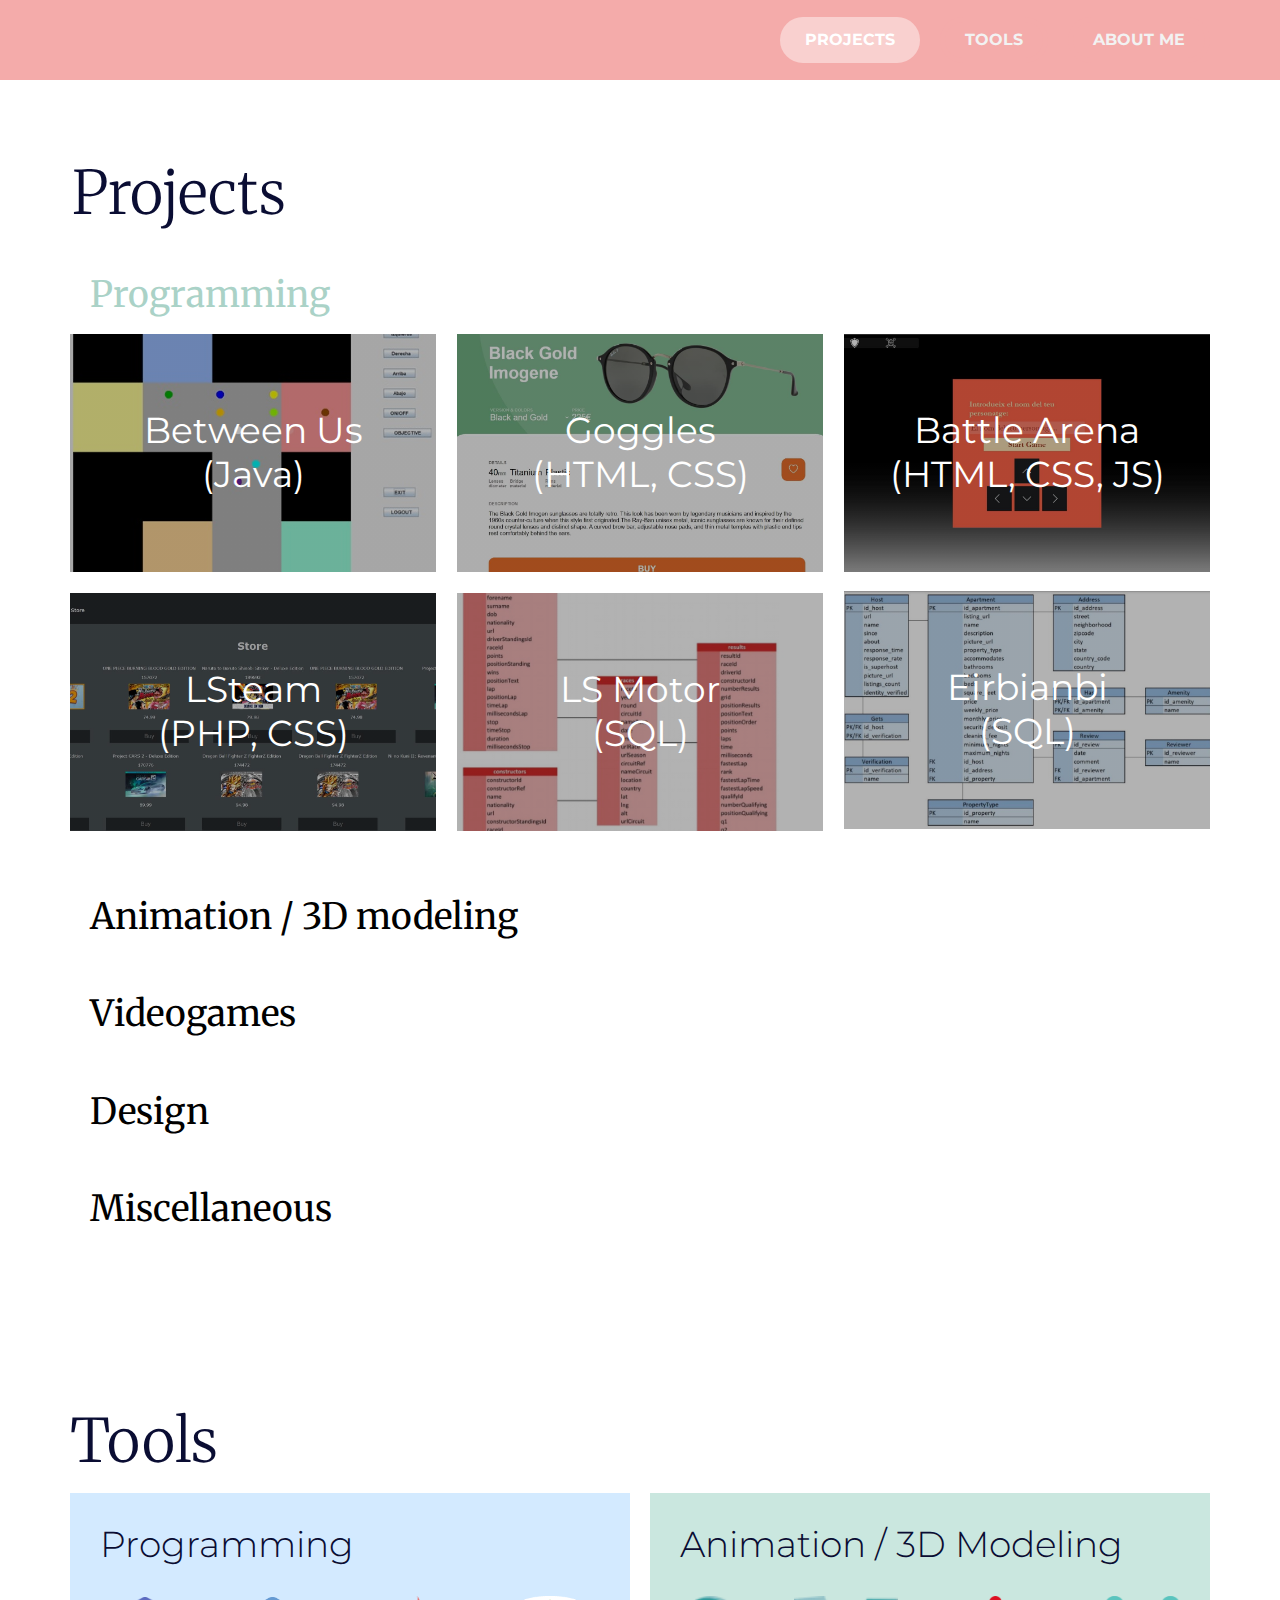
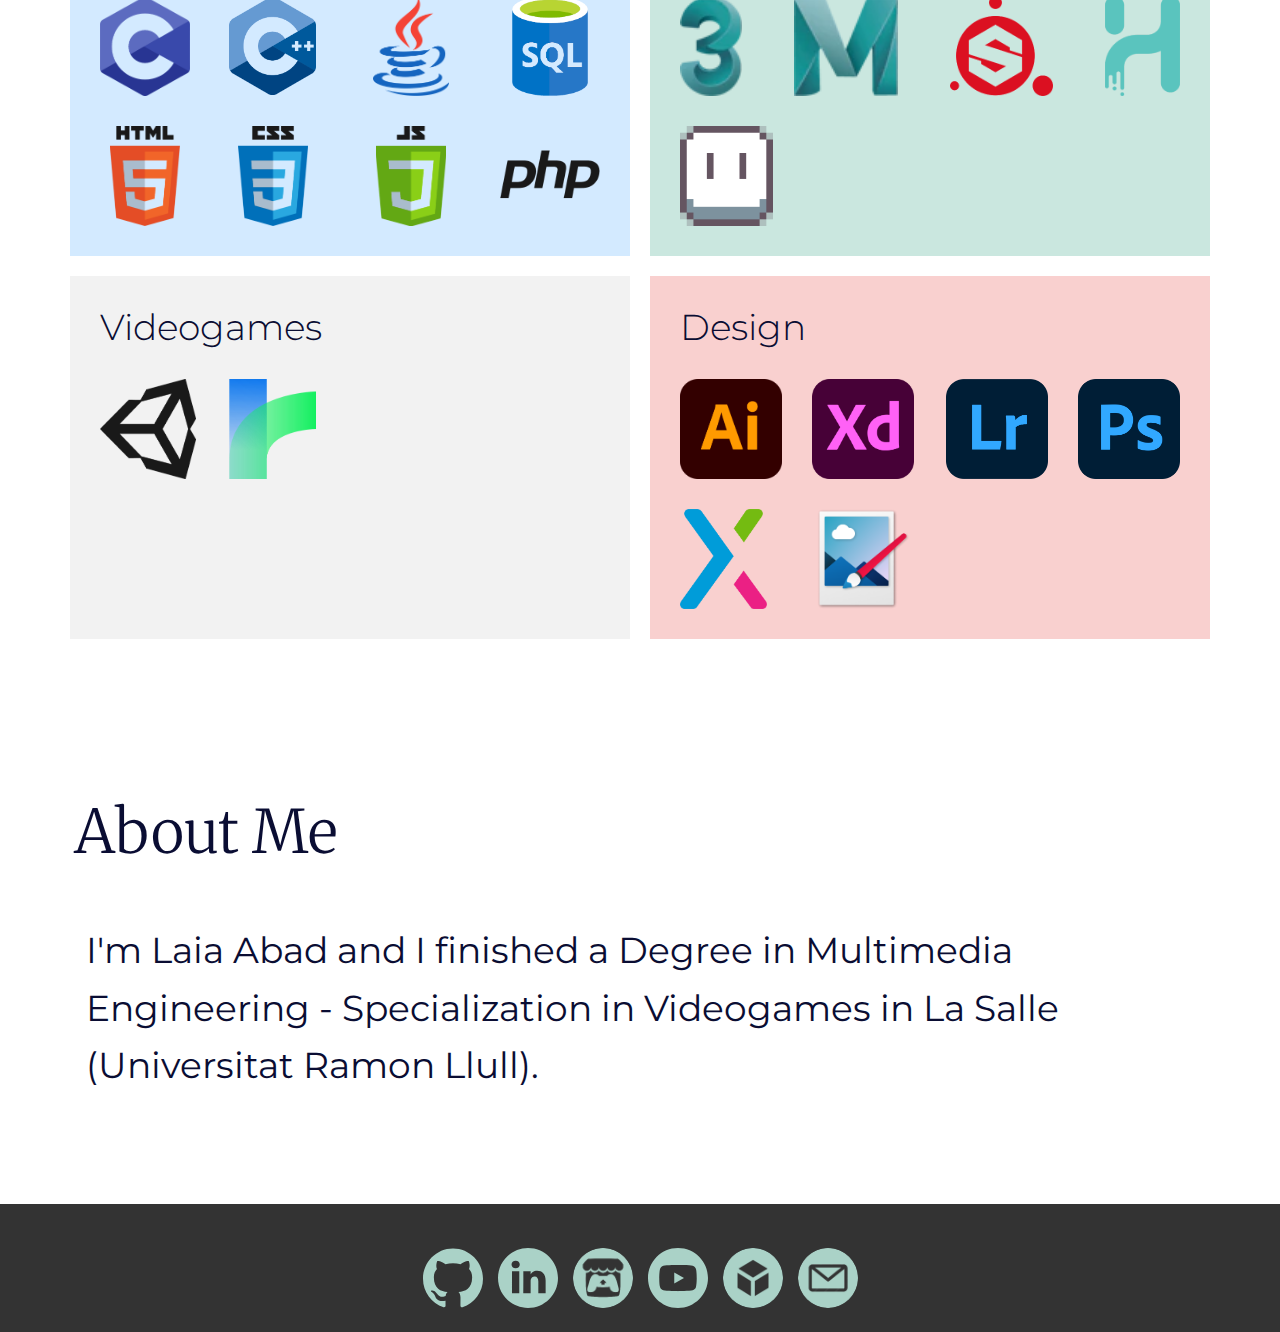
<file: index.html>
<!DOCTYPE html>
<html style="font-size: 16px;">
  <head>
    <meta name="viewport" content="width=device-width, initial-scale=1.0">
    <meta charset="utf-8">
    <meta name="keywords" content="Laia Abad, Audacity Redesign​​, About Me">
    <meta name="description" content="">
    <meta name="page_type" content="np-template-header-footer-from-plugin">
    <title>Portfolio</title>

    <link rel="stylesheet" href="nicepage.css" media="screen">
<link rel="stylesheet" href="Portfolio.css" media="screen">
    <script class="u-script" type="text/javascript" src="jquery-1.9.1.min.js" defer=""></script>
    <script class="u-script" type="text/javascript" src="nicepage.js" defer=""></script>
    <meta name="generator" content="Nicepage 3.17.8, nicepage.com">
    <link id="u-theme-google-font" rel="stylesheet" href="https://fonts.googleapis.com/css?family=Oswald:200,300,400,500,600,700|Open+Sans:300,300i,400,400i,600,600i,700,700i,800,800i">
    <link id="u-page-google-font" rel="stylesheet" href="https://fonts.googleapis.com/css?family=Merriweather:300,300i,400,400i,700,700i,900,900i|Montserrat:100,100i,200,200i,300,300i,400,400i,500,500i,600,600i,700,700i,800,800i,900,900i">
    
    <link rel="icon" type="image/x-icon" href="images/favicon.ico">
    
    <script type="application/ld+json">{
		"@context": "http://schema.org",
		"@type": "Organization",
		"name": "",
		"sameAs": []
}</script>
    <meta property="og:title" content="Portfolio">
    <meta property="og:type" content="website">
    <meta name="theme-color" content="#ee7879">
  </head>
  <body data-home-page="https://website462947.nicepage.io/Portfolio.html?version=63d432fa-fea0-4f85-8695-42a1fcc80a48" data-home-page-title="Portfolio" class="u-body u-overlap"><header class="u-clearfix u-header u-palette-2-base u-sticky u-header" id="sec-bcce"><div class="u-clearfix u-sheet u-valign-middle u-sheet-1">
        <nav class="u-menu u-menu-one-level u-offcanvas u-menu-1">
          <div class="menu-collapse u-custom-font u-font-montserrat" style="font-size: 1rem; letter-spacing: 0px; font-weight: 700; text-transform: uppercase;" wfd-invisible="true">
            <a class="u-button-style u-custom-active-border-color u-custom-active-color u-custom-border u-custom-border-color u-custom-border-radius u-custom-borders u-custom-hover-border-color u-custom-hover-color u-custom-left-right-menu-spacing u-custom-padding-bottom u-custom-text-active-color u-custom-text-color u-custom-text-hover-color u-custom-text-shadow u-custom-top-bottom-menu-spacing u-nav-link u-text-active-palette-1-base u-text-hover-palette-2-base" href="#">
              <svg><use xlink:href="#menu-hamburger"></use></svg>
              <svg version="1.1" xmlns="http://www.w3.org/2000/svg" xmlns:xlink="http://www.w3.org/1999/xlink"><defs><symbol id="menu-hamburger" viewBox="0 0 16 16" style="width: 16px; height: 16px;"><rect y="1" width="16" height="2"></rect><rect y="7" width="16" height="2"></rect><rect y="13" width="16" height="2"></rect>
</symbol>
</defs></svg>
            </a>
          </div>
          <div class="u-custom-menu u-nav-container">
            <ul class="u-custom-font u-font-montserrat u-nav u-spacing-20 u-unstyled u-nav-1"><li class="u-nav-item"><a class="u-active-palette-2-light-2 u-border-5 u-border-active-palette-2-light-2 u-border-hover-palette-2-light-2 u-border-palette-2-base u-button-style u-hover-palette-2-light-2 u-nav-link u-radius-34 u-text-active-white u-text-grey-5 u-text-hover-white" href="/Portfolio.html#projects" data-page-id="462948" style="padding: 10px 20px;">Projects</a>
</li><li class="u-nav-item"><a class="u-active-palette-2-light-2 u-border-5 u-border-active-palette-2-light-2 u-border-hover-palette-2-light-2 u-border-palette-2-base u-button-style u-hover-palette-2-light-2 u-nav-link u-radius-34 u-text-active-white u-text-grey-5 u-text-hover-white" href="/Portfolio.html#skills" data-page-id="462948" style="padding: 10px 20px;">Tools</a>
</li><li class="u-nav-item"><a class="u-active-palette-2-light-2 u-border-5 u-border-active-palette-2-light-2 u-border-hover-palette-2-light-2 u-border-palette-2-base u-button-style u-hover-palette-2-light-2 u-nav-link u-radius-34 u-text-active-white u-text-grey-5 u-text-hover-white" href="/Portfolio.html#about-me" data-page-id="462948" style="padding: 10px 20px;">About Me</a>

</li></ul>
          </div>
          <div class="u-custom-menu u-nav-container-collapse" wfd-invisible="true">
            <div class="u-black u-container-style u-inner-container-layout u-opacity u-opacity-95 u-sidenav">
              <div class="u-sidenav-overflow">
                <div class="u-menu-close"></div>
                <ul class="u-align-center u-nav u-popupmenu-items u-unstyled u-nav-2"><li class="u-nav-item"><a class="u-button-style u-nav-link" href="/Portfolio.html#projects" data-page-id="462948" style="padding: 10px 20px;">Projects</a>
</li><li class="u-nav-item"><a class="u-button-style u-nav-link" href="/Portfolio.html#skills" data-page-id="462948" style="padding: 10px 20px;">Tools</a>
</li><li class="u-nav-item"><a class="u-button-style u-nav-link" href="/Portfolio.html#about-me" data-page-id="462948" style="padding: 10px 20px;">About Me</a>

</li></ul>
              </div>
            </div>
            <div class="u-black u-menu-overlay u-opacity u-opacity-70" wfd-invisible="true"></div>
          </div>
        </nav>
      </div></header> 
    <section class="u-align-center u-clearfix u-section-1" id="projects">
      <div class="u-clearfix u-sheet u-sheet-1">
        <h1 class="u-align-left u-custom-font u-font-merriweather u-text u-text-1">Projects</h1>
        <div class="u-accordion u-expanded-width u-spacing-20 u-accordion-1">
          <div class="u-accordion-item">
            <a class="active u-accordion-link u-button-style u-custom-font u-font-merriweather u-text-active-custom-color-1 u-text-black u-text-hover-grey-70 u-accordion-link-1" id="link-3750" aria-controls="3750" aria-selected="true">
              <span class="u-accordion-link-text">Programming</span>
            </a>
            <div class="u-accordion-active u-accordion-pane u-container-style u-accordion-pane-1" id="3750" aria-labelledby="link-3750" wfd-invisible="true">
              <div class="u-container-layout u-container-layout-1">
                <div class="u-align-left u-container-style u-effect-hover-zoom u-group u-shading u-shape-rectangle u-group-1" data-image-width="478" data-image-height="374" data-href="https://github.com/laia-abad/Between_Us" data-target="_blank">
                  <div class="u-background-effect u-expanded">
                    <div class="u-background-effect-image u-expanded u-image u-shading u-image-1" data-image-width="478" data-image-height="374"></div>
                  </div>
                  <div class="u-container-layout u-valign-middle u-container-layout-2">
                    <h2 class="u-align-center u-custom-font u-font-montserrat u-text u-text-default u-text-white u-text-2">Between Us<br>(Java)
                    </h2>
                  </div>
                </div>
                <div class="u-container-style u-effect-hover-zoom u-group u-shading u-shape-rectangle u-group-2" data-image-width="1920" data-image-height="902">
                  <div class="u-background-effect u-expanded">
                    <div class="u-background-effect-image u-expanded u-image u-shading u-image-2" data-image-width="1920" data-image-height="902"></div>
                  </div>
                  <div class="u-container-layout u-valign-middle u-container-layout-3">
                    <h2 class="u-align-center u-custom-font u-font-montserrat u-text u-text-default u-text-white u-text-3">Battle Arena<br>(HTML, CSS, JS)
                    </h2>
                  </div>
                </div>
                <div class="u-container-style u-effect-hover-zoom u-group u-shading u-shape-rectangle u-group-3" data-image-width="1358" data-image-height="841" data-href="https://github.com/laia-abad/Goggles" data-target="_blank">
                  <div class="u-background-effect u-expanded">
                    <div class="u-background-effect-image u-expanded u-image u-shading u-image-3" data-image-width="1358" data-image-height="841"></div>
                  </div>
                  <div class="u-container-layout u-valign-middle u-container-layout-4">
                    <h2 class="u-align-center u-custom-font u-font-montserrat u-text u-text-default u-text-white u-text-4">Goggles<br>(HTML, CSS)
                    </h2>
                  </div>
                </div>
                <div class="u-container-style u-effect-hover-zoom u-group u-shading u-shape-rectangle u-group-4" data-image-width="1901" data-image-height="846" data-href="https://github.com/laia-abad/LSteam">
                  <div class="u-background-effect u-expanded">
                    <div class="u-background-effect-image u-expanded u-image u-shading u-image-4" data-image-width="1901" data-image-height="846"></div>
                  </div>
                  <div class="u-container-layout u-valign-middle u-container-layout-5">
                    <h2 class="u-align-center u-custom-font u-font-montserrat u-text u-text-default u-text-white u-text-5">LSteam<br>(PHP, CSS)
                    </h2>
                  </div>
                </div>
                <div class="u-container-style u-effect-hover-zoom u-group u-shading u-shape-rectangle u-group-5" data-image-width="1044" data-image-height="594" data-href="https://github.com/laia-abad/LS_Motor">
                  <div class="u-background-effect u-expanded">
                    <div class="u-background-effect-image u-expanded u-image u-shading u-image-5" data-image-width="1044" data-image-height="594"></div>
                  </div>
                  <div class="u-container-layout u-valign-middle u-container-layout-6">
                    <h2 class="u-align-center u-custom-font u-font-montserrat u-text u-text-body-alt-color u-text-default u-text-6">LS Motor<br>(SQL)
                    </h2>
                  </div>
                </div>
                <div class="u-container-style u-effect-hover-zoom u-group u-shading u-shape-rectangle u-group-6" data-image-width="1179" data-image-height="738" data-href="https://github.com/laia-abad/Eirbianbi">
                  <div class="u-background-effect u-expanded">
                    <div class="u-background-effect-image u-expanded u-image u-shading u-image-6" data-image-width="1179" data-image-height="738"></div>
                  </div>
                  <div class="u-container-layout u-valign-middle u-container-layout-7">
                    <h2 class="u-align-center u-custom-font u-font-montserrat u-text u-text-default u-text-white u-text-7">Eirbianbi<br>(SQL)
                    </h2>
                  </div>
                </div>
              </div>
            </div>
          </div>
          <div class="u-accordion-item">
            <a class="u-accordion-link u-button-style u-custom-font u-font-merriweather u-text-active-custom-color-1 u-text-black u-text-hover-grey-70 u-accordion-link-2" id="link-2a65" aria-controls="2a65" aria-selected="false">
              <span class="u-accordion-link-text">Animation / 3D modeling</span>
            </a>
            <div class="u-accordion-pane u-container-style u-accordion-pane-2" id="2a65" aria-labelledby="link-2a65" wfd-invisible="true">
              <div class="u-container-layout u-valign-bottom u-container-layout-8">
                <div class="u-container-style u-effect-hover-zoom u-group u-shading u-shape-rectangle u-group-7" data-image-width="1605" data-image-height="901" data-href="https://sketchfab.com/3d-models/cubone-dab7ff5a247543bba0aa03fece6301d4" data-target="_blank">
                  <div class="u-background-effect u-expanded">
                    <div class="u-background-effect-image u-expanded u-image u-shading u-image-7" data-image-width="1605" data-image-height="901"></div>
                  </div>
                  <div class="u-container-layout u-valign-middle u-container-layout-9">
                    <h2 class="u-align-center u-custom-font u-font-montserrat u-text u-text-default u-text-white u-text-8">Cubone</h2>
                  </div>
                </div>
                <div class="u-align-left u-container-style u-group u-palette-1-base u-group-8">
                  <div class="u-container-layout u-container-layout-10"></div>
                </div>
                <div class="u-container-style u-effect-hover-zoom u-group u-shading u-shape-rectangle u-group-9" data-image-width="1639" data-image-height="918" data-href="https://sketchfab.com/3d-models/coraline-7a6ea69bfc2e4c869be4a5493fcaae50" data-target="_blank">
                  <div class="u-background-effect u-expanded">
                    <div class="u-background-effect-image u-expanded u-image u-shading u-image-8" data-image-width="1639" data-image-height="918"></div>
                  </div>
                  <div class="u-container-layout u-valign-middle u-container-layout-11">
                    <h2 class="u-align-center u-custom-font u-font-montserrat u-text u-text-default u-text-white u-text-9">Coraline<br>
                    </h2>
                  </div>
                </div>
                <div class="u-align-left u-container-style u-effect-hover-zoom u-group u-shape-rectangle u-group-10" data-image-width="1920" data-image-height="1022">
                  <div class="u-container-layout u-container-layout-12">
                    <div class="u-container-style u-effect-hover-zoom u-expanded-width u-group u-shading u-shape-rectangle u-group-11" data-image-width="1776" data-image-height="956" data-href="https://sketchfab.com/3d-models/crossbow-481ef7f4e2d2445994d793a390936eef" data-target="_blank">
                      <div class="u-background-effect u-expanded">
                        <div class="u-background-effect-image u-expanded u-image u-shading u-image-9" data-image-width="1776" data-image-height="956"></div>
                      </div>
                      <div class="u-container-layout u-valign-middle u-container-layout-13">
                        <h2 class="u-align-center u-custom-font u-font-montserrat u-text u-text-default u-text-white u-text-10">Crossbow</h2>
                      </div>
                    </div>
                  </div>
                </div>
                <div class="u-container-style u-dialog-link u-effect-hover-zoom u-group u-shading u-shape-rectangle u-group-12" data-image-width="1334" data-image-height="751" data-href="#sec-8027">
                  <div class="u-background-effect u-expanded">
                    <div class="u-background-effect-image u-expanded u-image u-shading u-image-10" data-image-width="1334" data-image-height="751"></div>
                  </div>
                  <div class="u-container-layout u-valign-middle u-container-layout-14">
                    <h2 class="u-align-center u-custom-font u-font-montserrat u-text u-text-default u-text-white u-text-11">Lego</h2>
                  </div>
                </div>
                <div class="u-container-style u-effect-hover-zoom u-group u-shading u-shape-rectangle u-group-13" data-image-width="1229" data-image-height="806" data-href="https://youtu.be/kuWyn_SReP8" data-target="_blank">
                  <div class="u-background-effect u-expanded">
                    <div class="u-background-effect-image u-expanded u-image u-shading u-image-11" data-image-width="1229" data-image-height="806"></div>
                  </div>
                  <div class="u-container-layout u-valign-middle u-container-layout-15">
                    <h2 class="u-align-center u-custom-font u-font-montserrat u-text u-text-white u-text-12">Animation reel</h2>
                  </div>
                </div>
                <div class="u-container-style u-effect-hover-zoom u-group u-shading u-shape-rectangle u-group-14" data-image-width="1916" data-image-height="1080" data-href="https://github.com/laia-abad/Park_Scene" data-target="_blank">
                  <div class="u-background-effect u-expanded">
                    <div class="u-background-effect-image u-expanded u-image u-shading u-image-12" data-image-width="1916" data-image-height="1080"></div>
                  </div>
                  <div class="u-container-layout u-valign-middle u-container-layout-16">
                    <h2 class="u-align-center u-custom-font u-font-montserrat u-text u-text-default u-text-13">Park scene</h2>
                  </div>
                </div>
              </div>
            </div>
          </div>
          <div class="u-accordion-item">
            <a class="u-accordion-link u-button-style u-custom-font u-font-merriweather u-text-active-custom-color-1 u-text-black u-text-hover-grey-70 u-accordion-link-3" id="link-fa42" aria-controls="fa42" aria-selected="false">
              <span class="u-accordion-link-text">Videogames</span>
            </a>
            <div class="u-accordion-pane u-container-style u-accordion-pane-3" id="fa42" aria-labelledby="link-fa42" wfd-invisible="true">
              <div class="u-container-layout u-container-layout-17">
                <div class="u-container-style u-effect-hover-zoom u-group u-shading u-shape-rectangle u-group-15" data-image-width="1916" data-image-height="1080" data-href="https://hipopotomonstroses.itch.io/the-lunatic-in-disguise" data-target="_blank">
                  <div class="u-background-effect u-expanded">
                    <div class="u-background-effect-image u-expanded u-image u-shading u-image-13" data-image-width="1916" data-image-height="1080"></div>
                  </div>
                  <div class="u-container-layout u-valign-middle u-container-layout-18">
                    <h2 class="u-align-center u-custom-font u-font-montserrat u-text u-text-default u-text-14">The Lunatic in Disguise</h2>
                  </div>
                </div>
                <div class="u-container-style u-effect-hover-zoom u-group u-shading u-shape-rectangle u-group-16" data-image-width="807" data-image-height="436" data-href="https://philome.la/Soy_Laia/the-stanley-parable-la-historia-interactiva/play/index.html" data-target="_blank">
                  <div class="u-background-effect u-expanded">
                    <div class="u-background-effect-image u-expanded u-image u-shading u-image-14" data-image-width="807" data-image-height="436"></div>
                  </div>
                  <div class="u-container-layout u-valign-middle u-container-layout-19">
                    <h2 class="u-align-center u-custom-font u-font-montserrat u-text u-text-15">The Stanley Parable&nbsp;<br>(Twine)<br>
                    </h2>
                  </div>
                </div>
                <div class="u-container-style u-effect-hover-zoom u-group u-shading u-shape-rectangle u-group-17" data-image-width="856" data-image-height="536" data-href="https://github.com/laia-abad/Hungry_Birds" data-target="_blank">
                  <div class="u-background-effect u-expanded">
                    <div class="u-background-effect-image u-expanded u-image u-shading u-image-15" data-image-width="856" data-image-height="536"></div>
                  </div>
                  <div class="u-container-layout u-valign-middle u-container-layout-20">
                    <h2 class="u-align-center u-custom-font u-font-montserrat u-text u-text-default u-text-16">Hungry Bird</h2>
                  </div>
                </div>
              </div>
            </div>
          </div>
          <div class="u-accordion-item">
            <a class="u-accordion-link u-button-style u-custom-font u-font-merriweather u-text-active-custom-color-1 u-text-black u-text-hover-grey-70 u-accordion-link-4" id="link-8502" aria-controls="8502" aria-selected="false">
              <span class="u-accordion-link-text">Design</span>
            </a>
            <div class="u-accordion-pane u-container-style u-accordion-pane-4" id="8502" aria-labelledby="link-8502" wfd-invisible="true">
              <div class="u-container-layout u-valign-top u-container-layout-21">
                <div class="u-container-style u-dialog-link u-effect-hover-zoom u-group u-shading u-shape-rectangle u-group-18" data-image-width="1920" data-image-height="1022" data-href="#sec-2b8a">
                  <div class="u-background-effect u-expanded">
                    <div class="u-background-effect-image u-expanded u-image u-shading u-image-16" data-image-width="1920" data-image-height="1022"></div>
                  </div>
                  <div class="u-container-layout u-valign-middle u-container-layout-22">
                    <h2 class="u-align-center u-custom-font u-font-montserrat u-text u-text-17">Audacity Redesign</h2>
                  </div>
                </div>
                
                <div class="u-container-style u-effect-hover-zoom u-group u-image u-shading u-shape-rectangle u-image-17" data-image-width="1167" data-image-height="695" data-href="https://github.com/laia-abad/Anonyman" data-target="_blank">
                  <div class="u-background-effect u-expanded">
                    <div class="u-background-effect-image u-expanded u-image u-shading u-image-18" data-image-width="1157" data-image-height="690"></div>
                  </div>
                  <div class="u-container-layout u-valign-middle u-container-layout-23">
                    <h2 class="u-align-center u-custom-font u-font-montserrat u-text u-text-default u-text-18">Anonyman</h2>
                  </div>
                </div>
              </div>
            </div>
          </div>
          <div class="u-accordion-item">
            <a class="u-accordion-link u-button-style u-custom-font u-font-merriweather u-text-active-custom-color-1 u-text-black u-text-hover-grey-70 u-accordion-link-5" id="link-389e" aria-controls="389e" aria-selected="false">
              <span class="u-accordion-link-text">Miscellaneous</span>
            </a>
            <div class="u-accordion-pane u-container-style u-accordion-pane-5" id="389e" aria-labelledby="link-389e" wfd-invisible="true">
              <div class="u-container-layout u-container-layout-24">
                <div class="u-container-style u-effect-hover-zoom u-group u-shading u-shape-rectangle u-group-20" data-image-width="999" data-image-height="478" data-href="https://www.youtube.com/watch?v=VQN7MSAxGFM" data-target="_blank">
                  <div class="u-background-effect u-expanded">
                    <div class="u-background-effect-image u-expanded u-image u-shading u-image-19" data-image-width="1881" data-image-height="883" data-href="https://nicepage.com"></div>
                  </div>
                  <div class="u-container-layout u-valign-middle u-container-layout-25">
                    <h2 class="u-align-center u-custom-font u-font-montserrat u-text u-text-default u-text-19">Aula Natura<br>
                    </h2>
                  </div>
                </div>
                <div class="u-container-style u-effect-hover-zoom u-group u-shading u-shape-rectangle u-group-21" data-image-width="1900" data-image-height="903" data-href="https://www.youtube.com/watch?v=RwNZ6WaMkdU" data-target="_blank">
                  <div class="u-background-effect u-expanded">
                    <div class="u-background-effect-image u-expanded u-image u-shading u-image-20" data-image-width="1900" data-image-height="903"></div>
                  </div>
                  <div class="u-container-layout u-valign-middle u-container-layout-26">
                    <h2 class="u-align-center u-custom-font u-font-montserrat u-text u-text-20">Bomba</h2>
                  </div>
                </div>
                <div class="u-container-style u-effect-hover-zoom u-group u-shading u-shape-rectangle u-group-22" data-image-width="997" data-image-height="517" data-href="https://drive.google.com/file/d/1J3i6MjY5bZHZ5kXiEjKFVY61l-Uo8f5G/view?usp=sharing" data-target="_blank">
                  <div class="u-background-effect u-expanded">
                    <div class="u-background-effect-image u-expanded u-image u-shading u-image-21" data-image-width="997" data-image-height="517"></div>
                  </div>
                  <div class="u-container-layout u-valign-middle u-container-layout-27">
                    <h2 class="u-align-center u-custom-font u-font-montserrat u-text u-text-21">Sims<br>(Script)
                    </h2>
                  </div>
                </div>
                <div class="u-container-style u-effect-hover-zoom u-group u-shading u-shape-rectangle u-group-23" data-image-width="799" data-image-height="461" data-href="https://www.flickr.com/photos/148371028@N07/albums/72157691358009553/with/47816245081/" data-target="_blank">
                  <div class="u-background-effect u-expanded">
                    <div class="u-background-effect-image u-expanded u-image u-shading u-image-22" data-image-width="799" data-image-height="461"></div>
                  </div>
                  <div class="u-container-layout u-valign-middle u-container-layout-28">
                    <h2 class="u-align-center u-custom-font u-font-montserrat u-text u-text-22">Photographic Reportage</h2>
                  </div>
                </div>
              </div>
            </div>
          </div>
        </div>
      </div>
    </section>
    <section class="u-clearfix u-section-2" id="skills">
      <div class="u-clearfix u-sheet u-sheet-1">
        <h1 class="u-custom-font u-font-merriweather u-text u-text-1">Tools&nbsp;</h1>
        <div class="u-clearfix u-expanded-width u-gutter-20 u-layout-wrap u-layout-wrap-1">
          <div class="u-gutter-0 u-layout">
            <div class="u-layout-col">
              <div class="u-size-30">
                <div class="u-layout-row">
                  <div class="u-align-left u-container-style u-custom-color-2 u-layout-cell u-size-30 u-layout-cell-1">
                    <div class="u-container-layout u-container-layout-1">
                      <h2 class="u-custom-font u-font-montserrat u-text u-text-2">Programming</h2>
                      <img class="u-image u-image-contain u-image-default u-preserve-proportions u-image-1" src="images/cplus.png" alt="" data-image-width="1200" data-image-height="1349">
                      <img class="u-image u-image-contain u-image-default u-preserve-proportions u-image-2" src="images/java.png" alt="" data-image-width="320" data-image-height="426">
                      <img class="u-image u-image-contain u-image-default u-preserve-proportions u-image-3" src="images/c.png" alt="" data-image-width="406" data-image-height="448">
                      <img class="u-image u-image-contain u-image-default u-preserve-proportions u-image-4" src="images/sql.png" alt="" data-image-width="239" data-image-height="315">
                      <img class="u-image u-image-default u-preserve-proportions u-image-5" src="images/html.png" alt="" data-image-width="329" data-image-height="464">
                      <img class="u-image u-image-default u-preserve-proportions u-image-6" src="images/css.png" alt="" data-image-width="329" data-image-height="464">
                      <img class="u-image u-image-default u-preserve-proportions u-image-7" src="images/js.png" alt="" data-image-width="329" data-image-height="462">
                      <img class="u-image u-image-default u-preserve-proportions u-image-8" src="images/php.png" alt="" data-image-width="512" data-image-height="512">
                    </div>
                  </div>
                  <div class="u-align-left u-container-style u-layout-cell u-palette-3-base u-size-30 u-layout-cell-2">
                    <div class="u-container-layout u-container-layout-2">
                      <h2 class="u-custom-font u-font-montserrat u-text u-text-3">Animation / 3D Modeling</h2>
                      <img class="u-image u-image-default u-preserve-proportions u-image-9" src="images/a3ds_150.png" alt="" data-image-width="41" data-image-height="66">
                      <img class="u-image u-image-default u-preserve-proportions u-image-10" src="images/amaya_150.png" alt="" data-image-width="69" data-image-height="66">
                      <img class="u-image u-image-default u-preserve-proportions u-image-11" src="images/asus.png" alt="" data-image-width="238" data-image-height="230">
                      <img class="u-image u-image-default u-preserve-proportions u-image-12" src="images/atbm.png" alt="" data-image-width="363" data-image-height="481">
                      <img class="u-image u-image-default u-preserve-proportions u-image-13" src="images/aase_150.png" alt="" data-image-width="97" data-image-height="104">
                    </div>
                  </div>
                </div>
              </div>
              <div class="u-size-30">
                <div class="u-layout-row">
                  <div class="u-container-style u-grey-5 u-layout-cell u-size-30 u-layout-cell-3">
                    <div class="u-container-layout u-container-layout-3">
                      <h2 class="u-custom-font u-font-montserrat u-text u-text-4">Videogames</h2>
                      <img class="u-image u-image-default u-preserve-proportions u-image-14" src="images/8be77e86-71a8-74d9-814e-475b8e359693.unity.png" alt="" data-image-width="964" data-image-height="998">
                      <img class="u-image u-image-default u-preserve-proportions u-image-15" src="images/8c6080a8-fb88-e13c-11a8-9d9a7fa22da6.twine.png" alt="" data-image-width="1024" data-image-height="1024">
                    </div>
                  </div>
                  <div class="u-container-style u-layout-cell u-palette-2-light-2 u-size-30 u-layout-cell-4">
                    <div class="u-container-layout u-container-layout-4">
                      <h2 class="u-custom-font u-font-montserrat u-text u-text-5">Design</h2>
                      <img class="u-image u-image-default u-preserve-proportions u-image-16" src="images/ai.png" alt="" data-image-width="2101" data-image-height="2048">
                      <img class="u-image u-image-default u-preserve-proportions u-image-17" src="images/xd.png" alt="" data-image-width="1200" data-image-height="1170">
                      <img class="u-image u-image-default u-preserve-proportions u-image-18" src="images/photo.png" alt="" data-image-width="788" data-image-height="768">
                      <img class="u-image u-image-default u-preserve-proportions u-image-19" src="images/lr.png" alt="" data-image-width="788" data-image-height="770">
                      <img class="u-image u-image-default u-preserve-proportions u-image-20" src="images/pain.png" alt="" data-image-width="432" data-image-height="461">
                      <img class="u-image u-image-default u-preserve-proportions u-image-21" src="images/axu.png" alt="" data-image-width="510" data-image-height="585">
                    </div>
                  </div>
                </div>
              </div>
            </div>
          </div>
        </div>
      </div>
    </section>
    <section class="u-clearfix u-section-3" id="about-me">
      <div class="u-clearfix u-sheet u-sheet-1">
        <h1 class="u-align-left u-custom-font u-font-merriweather u-text u-text-1">About Me</h1>
        <div class="u-clearfix u-expanded-width u-gutter-20 u-layout-wrap u-layout-wrap-1">
          <div class="u-gutter-0 u-layout">
            <div class="u-layout-row">
              <div class="u-container-style u-layout-cell u-size-60 u-layout-cell-1">
                <div class="u-container-layout u-container-layout-1">
                  <p class="u-align-left u-custom-font u-font-montserrat u-text u-text-2">I'm Laia Abad and I finished a Degree in Multimedia Engineering - Specialization in Videogames in La Salle (Universitat Ramon Llull).</p>
                </div>
              </div>
            </div>
          </div>
        </div>
      </div>
    </section>
    <section class="u-align-center u-clearfix u-grey-80 u-section-4" id="socials">
      <div class="u-clearfix u-sheet u-sheet-1">
        <div class="u-clearfix u-expanded-width u-layout-wrap u-layout-wrap-1">
          <div class="u-layout">
            <div class="u-layout-row">
              <div class="u-container-style u-layout-cell u-left-cell u-size-60 u-layout-cell-1">
                <div class="u-container-layout u-container-layout-1">
                  <div class="u-align-center u-social-icons u-spacing-15 u-social-icons-1">
                    <a class="u-social-url" target="_blank" title="Github" href="https://github.com/laia-abad"><span class="u-icon u-icon-circle u-social-github u-social-icon u-text-custom-color-1 u-icon-1"><svg class="u-svg-link" preserveAspectRatio="xMidYMin slice" viewBox="0 0 512 512" style=""><use xlink:href="#svg-ce00"></use></svg><svg class="u-svg-content" viewBox="0 0 512 512" x="0px" y="0px" id="svg-ce00" style="enable-background:new 0 0 512 512;"><g><g><path d="M255.968,5.329C114.624,5.329,0,120.401,0,262.353c0,113.536,73.344,209.856,175.104,243.872    c12.8,2.368,17.472-5.568,17.472-12.384c0-6.112-0.224-22.272-0.352-43.712c-71.2,15.52-86.24-34.464-86.24-34.464    c-11.616-29.696-28.416-37.6-28.416-37.6c-23.264-15.936,1.728-15.616,1.728-15.616c25.696,1.824,39.2,26.496,39.2,26.496    c22.848,39.264,59.936,27.936,74.528,21.344c2.304-16.608,8.928-27.936,16.256-34.368    c-56.832-6.496-116.608-28.544-116.608-127.008c0-28.064,9.984-51.008,26.368-68.992c-2.656-6.496-11.424-32.64,2.496-68    c0,0,21.504-6.912,70.4,26.336c20.416-5.696,42.304-8.544,64.096-8.64c21.728,0.128,43.648,2.944,64.096,8.672    c48.864-33.248,70.336-26.336,70.336-26.336c13.952,35.392,5.184,61.504,2.56,68c16.416,17.984,26.304,40.928,26.304,68.992    c0,98.72-59.84,120.448-116.864,126.816c9.184,7.936,17.376,23.616,17.376,47.584c0,34.368-0.32,62.08-0.32,70.496    c0,6.88,4.608,14.88,17.6,12.352C438.72,472.145,512,375.857,512,262.353C512,120.401,397.376,5.329,255.968,5.329z"></path>
</g>
</g></svg></span>
                    </a>
                    <a class="u-social-url" target="_blank" href="https://www.linkedin.com/in/laia-abad-b57294149/" title="LinkedIn"><span class="u-icon u-icon-circle u-social-facebook u-social-icon u-text-custom-color-1 u-icon-2"><svg class="u-svg-link" preserveAspectRatio="xMidYMin slice" viewBox="0 0 512 512" style=""><use xlink:href="#svg-8405"></use></svg><svg class="u-svg-content" viewBox="0 0 512 512" id="svg-8405"><path d="m256 0c-141.363281 0-256 114.636719-256 256s114.636719 256 256 256 256-114.636719 256-256-114.636719-256-256-256zm-74.390625 387h-62.347656v-187.574219h62.347656zm-31.171875-213.1875h-.40625c-20.921875 0-34.453125-14.402344-34.453125-32.402344 0-18.40625 13.945313-32.410156 35.273437-32.410156 21.328126 0 34.453126 14.003906 34.859376 32.410156 0 18-13.53125 32.402344-35.273438 32.402344zm255.984375 213.1875h-62.339844v-100.347656c0-25.21875-9.027343-42.417969-31.585937-42.417969-17.222656 0-27.480469 11.601563-31.988282 22.800781-1.648437 4.007813-2.050781 9.609375-2.050781 15.214844v104.75h-62.34375s.816407-169.976562 0-187.574219h62.34375v26.558594c8.285157-12.78125 23.109375-30.960937 56.1875-30.960937 41.019531 0 71.777344 26.808593 71.777344 84.421874zm0 0"></path></svg>
                    
                    
                  </span>
                    </a>
                    <a class="u-social-url" target="_blank" href="https://hipopotomonstroses.itch.io/" title="itch.io"><span class="u-file-icon u-icon u-icon-circle u-social-icon u-social-twitter u-text-custom-color-1 u-icon-3"><img src="images/itch.png" alt=""></span>
                    </a>
                    <a class="u-social-url" target="_blank" title="YouTube" href="https://www.youtube.com/channel/UCRugDvcDDNTrKaWRYHnO6gA"><span class="u-icon u-icon-circle u-social-icon u-social-youtube u-text-custom-color-1 u-icon-4"><svg class="u-svg-link" preserveAspectRatio="xMidYMin slice" viewBox="0 0 512 512" style=""><use xlink:href="#svg-8d4e"></use></svg><svg class="u-svg-content" viewBox="0 0 512 512" id="svg-8d4e"><path d="m224.113281 303.960938 83.273438-47.960938-83.273438-47.960938zm0 0"></path><path d="m256 0c-141.363281 0-256 114.636719-256 256s114.636719 256 256 256 256-114.636719 256-256-114.636719-256-256-256zm159.960938 256.261719s0 51.917969-6.585938 76.953125c-3.691406 13.703125-14.496094 24.507812-28.199219 28.195312-25.035156 6.589844-125.175781 6.589844-125.175781 6.589844s-99.878906 0-125.175781-6.851562c-13.703125-3.6875-24.507813-14.496094-28.199219-28.199219-6.589844-24.769531-6.589844-76.949219-6.589844-76.949219s0-51.914062 6.589844-76.949219c3.6875-13.703125 14.757812-24.773437 28.199219-28.460937 25.035156-6.589844 125.175781-6.589844 125.175781-6.589844s100.140625 0 125.175781 6.851562c13.703125 3.6875 24.507813 14.496094 28.199219 28.199219 6.851562 25.035157 6.585938 77.210938 6.585938 77.210938zm0 0"></path></svg></span>
                    </a>
                    <a class="u-social-url" target="_blank" title="SketchFab" href="https://sketchfab.com/laia.abad"><span class="u-file-icon u-icon u-icon-circle u-social-icon u-social-sketchfab u-text-custom-color-1 u-icon-5"><img src="images/sketchy.png" alt=""></span>
                    </a>
                    <a class="u-social-url" target="_blank" title="Email" href="mailto:laia.abad99@gmail.com"><span class="u-file-icon u-icon u-icon-circle u-social-email u-social-icon u-text-custom-color-1 u-icon-6"><img src="images/Sinttulo.png" alt=""></span>
                    </a>
                  </div>
                </div>
              </div>
            </div>
          </div>
        </div>
      </div>
    </section>
    <style class="u-overlap-style" wfd-invisible="true">.u-overlap:not(.u-sticky-scroll) .u-header {
background-color: #f4abaa !important
}</style>

  <section class="u-align-center u-black u-clearfix u-container-style u-dialog-block u-opacity u-opacity-70 u-valign-middle u-section-7" id="sec-2b8a" data-dialog-show-on="click">
      <div class="u-align-center u-container-style u-dialog u-image u-shape-rectangle u-image-1" data-image-width="1920" data-image-height="1022">
        <div class="u-container-layout u-container-layout-1"></div><button class="u-dialog-close-button u-icon u-icon-circle u-radius-7 u-text-grey-40 u-icon-1"><svg class="u-svg-link" preserveAspectRatio="xMidYMin slice" viewBox="0 0 413.348 413.348" style=""><use xlink:href="#svg-5801"></use></svg><svg class="u-svg-content" viewBox="0 0 413.348 413.348" id="svg-5801"><path d="m413.348 24.354-24.354-24.354-182.32 182.32-182.32-182.32-24.354 24.354 182.32 182.32-182.32 182.32 24.354 24.354 182.32-182.32 182.32 182.32 24.354-24.354-182.32-182.32z"></path></svg></button>
      </div>
    </section><style>.u-section-7 {
  min-height: 826px;
}

.u-section-7 .u-image-1 {
  width: 1001px;
  min-height: 533px;
  background-image: url("images/audacityp.png");
  background-position: 50% 50%;
  margin: 60px auto;
}

.u-section-7 .u-container-layout-1 {
  padding: 40px 30px 0;
}

.u-section-7 .u-icon-1 {
  width: 50px;
  height: 50px;
  left: auto;
  top: -140px;
  position: absolute;
  background-image: none;
  right: -144px;
}

@media (max-width: 1199px) {
  .u-section-7 .u-image-1 {
    width: 940px;
    height: auto;
  }
}

@media (max-width: 991px) {
  .u-section-7 .u-image-1 {
    width: 720px;
  }

  .u-section-7 .u-container-layout-1 {
    padding-top: 30px;
  }
}

@media (max-width: 767px) {
  .u-section-7 .u-image-1 {
    width: 540px;
  }

  .u-section-7 .u-container-layout-1 {
    padding-top: 40px;
    padding-left: 10px;
    padding-right: 10px;
  }
}

@media (max-width: 575px) {
  .u-section-7 .u-image-1 {
    width: 340px;
    min-height: 383px;
  }

  .u-section-7 .u-container-layout-1 {
    padding-top: 30px;
    padding-left: 25px;
    padding-right: 25px;
  }
}</style><section class="u-align-center u-black u-clearfix u-container-style u-dialog-block u-opacity u-opacity-70 u-section-10" id="sec-8027">
      <div class="u-container-style u-dialog u-image u-shape-rectangle u-image-1" data-image-width="1334" data-image-height="751">
        <div class="u-container-layout u-container-layout-1">
          <p class="u-large-text u-text u-text-black u-text-default u-text-variant u-text-1">*I only created the lego (B​ackround from Coco)</p>
        </div><button class="u-dialog-close-button u-icon u-text-grey-50 u-icon-1"><svg class="u-svg-link" preserveAspectRatio="xMidYMin slice" viewBox="0 0 413.348 413.348" style=""><use xlink:href="#svg-5801"></use></svg><svg xmlns="http://www.w3.org/2000/svg" xmlns:xlink="http://www.w3.org/1999/xlink" version="1.1" xml:space="preserve" class="u-svg-content" viewBox="0 0 413.348 413.348" id="svg-5801"><path d="m413.348 24.354-24.354-24.354-182.32 182.32-182.32-182.32-24.354 24.354 182.32 182.32-182.32 182.32 24.354 24.354 182.32-182.32 182.32 182.32 24.354-24.354-182.32-182.32z"></path></svg></button>
      </div>
    </section><style>.u-section-10 {
  min-height: 826px;
}

.u-section-10 .u-image-1 {
  width: 956px;
  min-height: 520px;
  background-image: url("images/WhatsAppImage2021-06-21at15.15.26.jpeg");
  background-position: 50% 50%;
  height: auto;
  margin: 86px auto 60px;
}

.u-section-10 .u-container-layout-1 {
  padding: 40px 30px 0;
}

.u-section-10 .u-text-1 {
  text-shadow: 2px 2px 8px rgba(255,255,255,1);
  margin: 448px auto 0 169px;
}

.u-section-10 .u-icon-1 {
  width: 30px;
  height: 30px;
  left: auto;
  top: -74px;
  position: absolute;
  right: -87px;
}

@media (max-width: 1199px) {
  .u-section-10 .u-image-1 {
    width: 940px;
  }

  .u-section-10 .u-text-1 {
    font-weight: 400;
    margin-left: 169px;
  }
}

@media (max-width: 991px) {
  .u-section-10 .u-image-1 {
    width: 720px;
  }

  .u-section-10 .u-container-layout-1 {
    padding-top: 30px;
  }
}

@media (max-width: 767px) {
  .u-section-10 .u-image-1 {
    width: 540px;
  }

  .u-section-10 .u-container-layout-1 {
    padding-top: 40px;
    padding-left: 10px;
    padding-right: 10px;
  }
}

@media (max-width: 575px) {
  .u-section-10 .u-image-1 {
    width: 340px;
  }

  .u-section-10 .u-container-layout-1 {
    padding-top: 30px;
    padding-left: 25px;
    padding-right: 25px;
  }

  .u-section-10 .u-text-1 {
    margin-left: 104px;
  }
}</style></body>
</html>
</file>
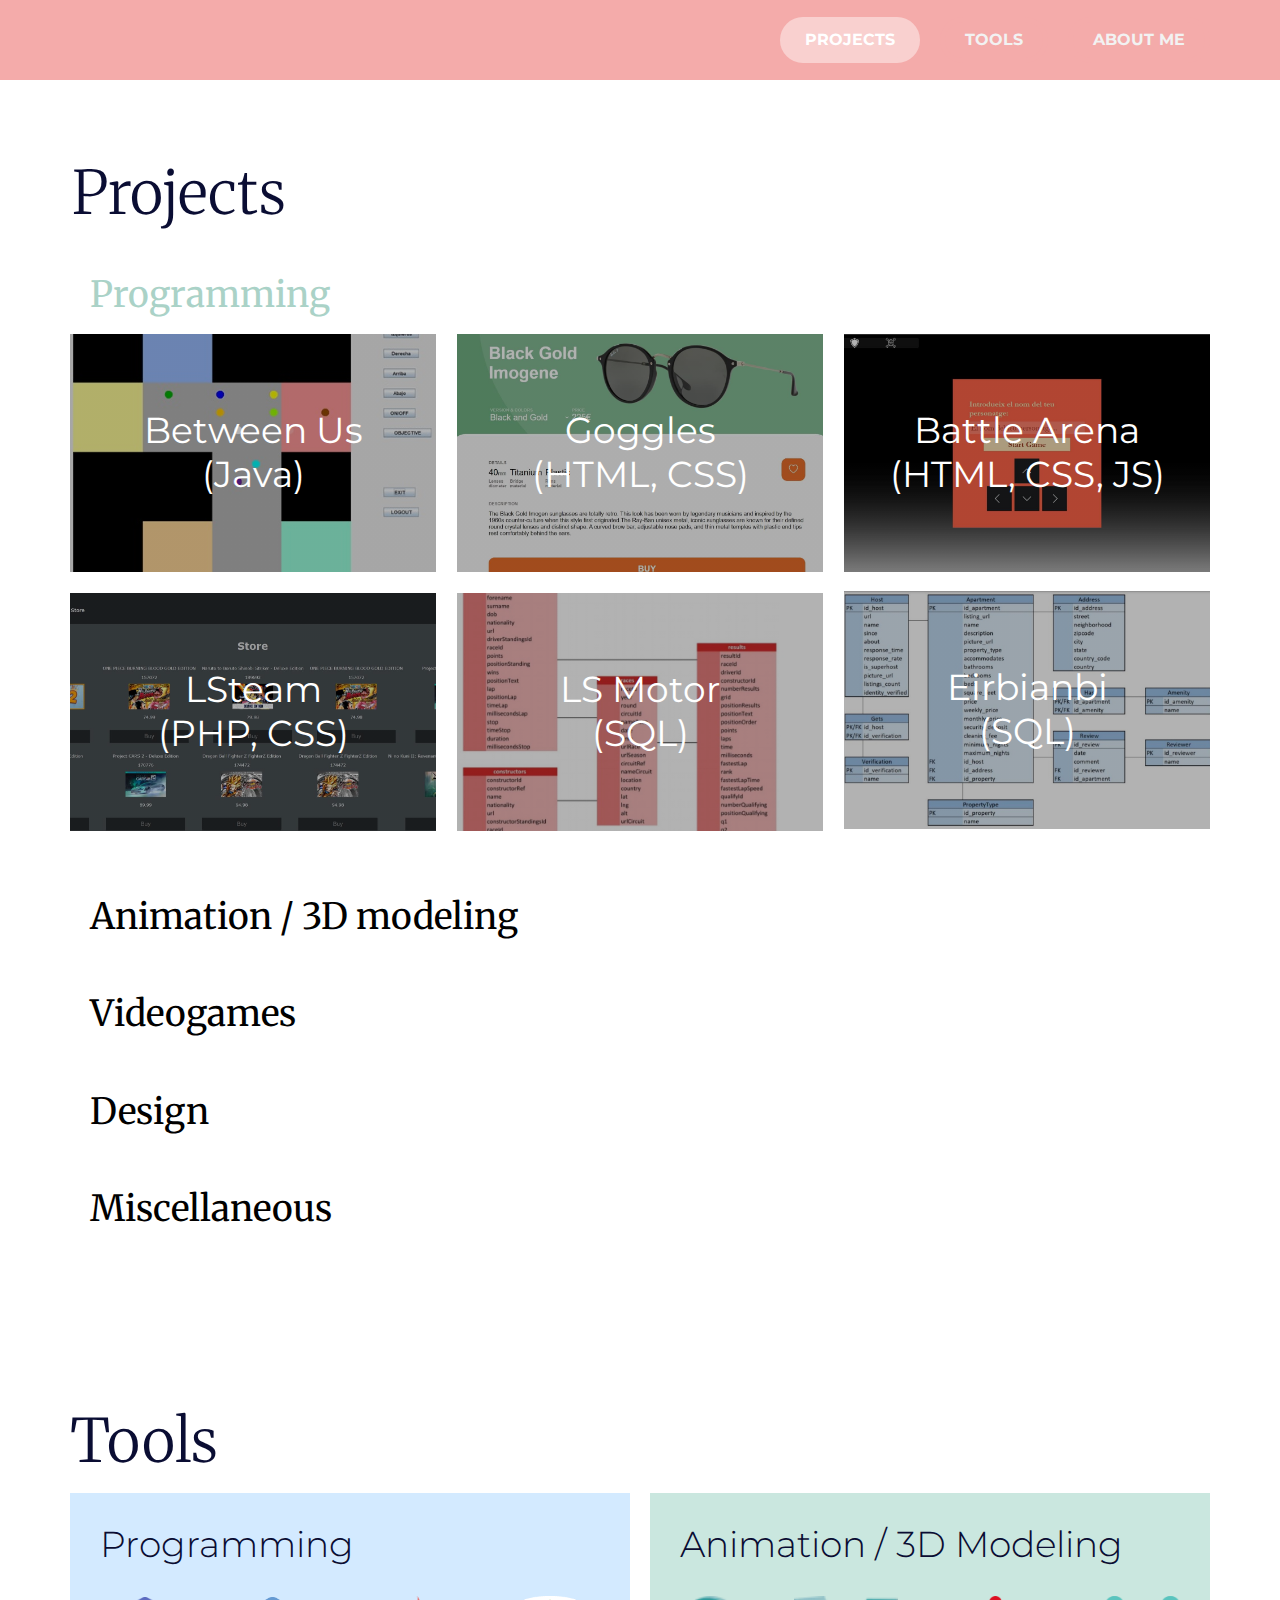
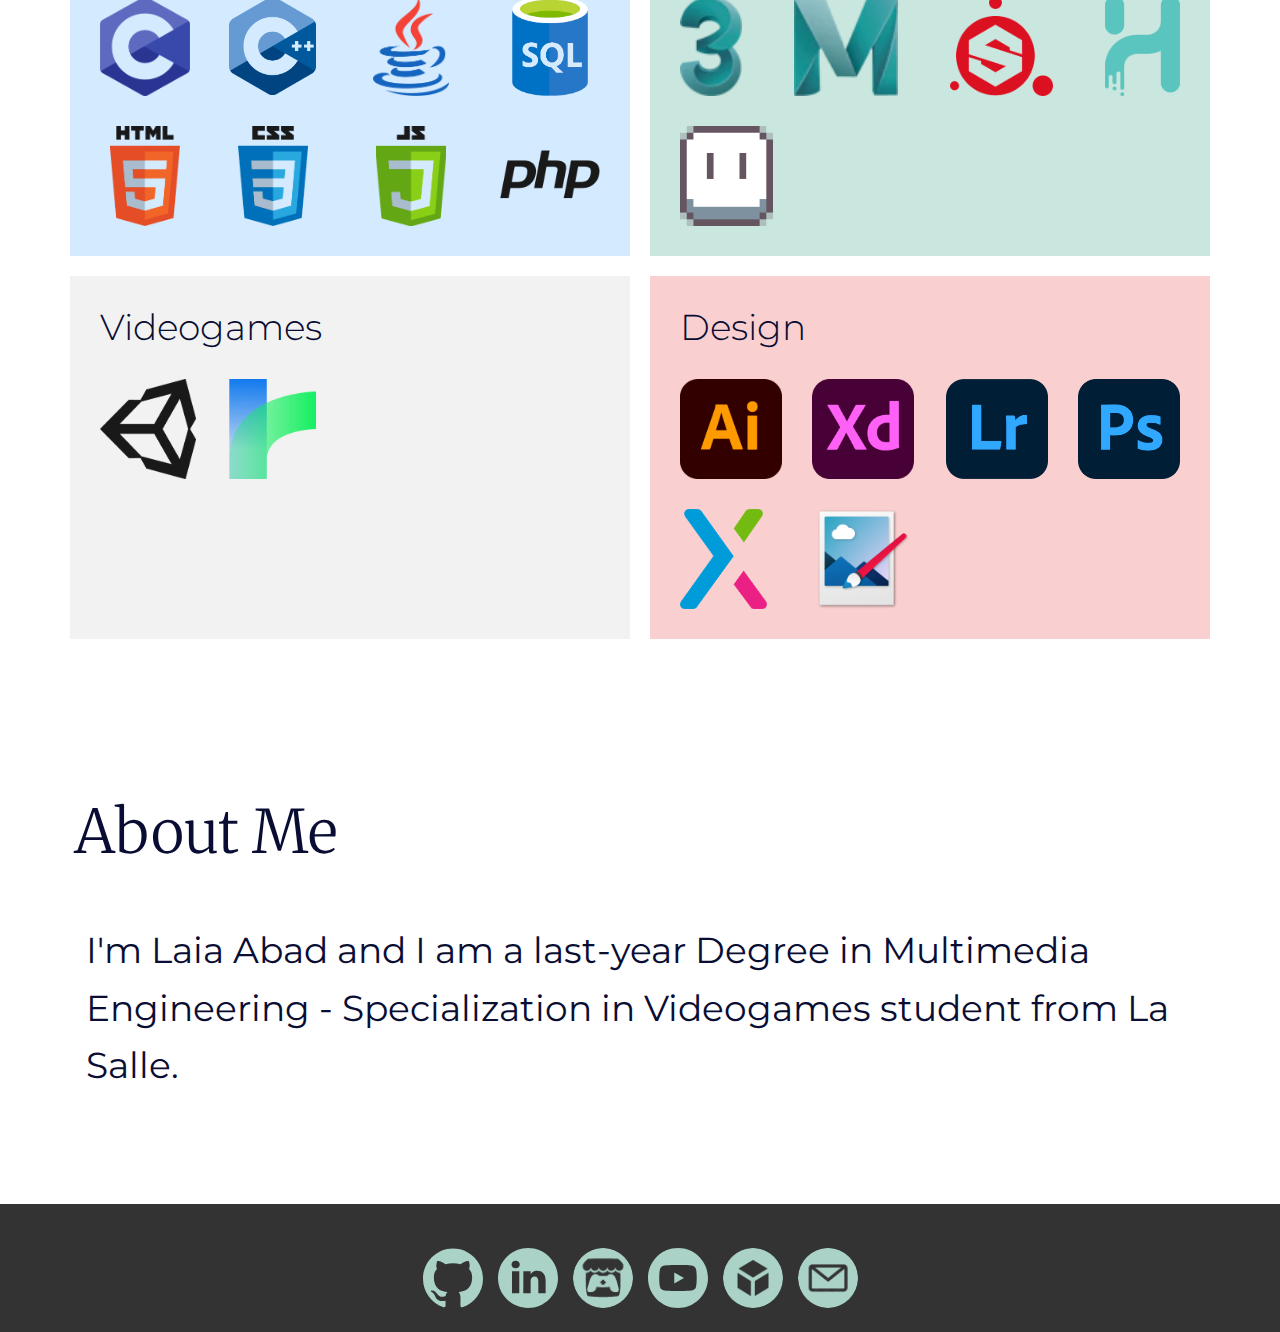
<file: Portfolio.html>
<!DOCTYPE html>
<html style="font-size: 16px;">
  <head>
    <meta name="viewport" content="width=device-width, initial-scale=1.0">
    <meta charset="utf-8">
    <meta name="keywords" content="Laia Abad, Audacity Redesign​​, About Me">
    <meta name="description" content="">
    <meta name="page_type" content="np-template-header-footer-from-plugin">
    <title>Portfolio</title>
    <link rel="stylesheet" href="nicepage.css" media="screen">
<link rel="stylesheet" href="Portfolio.css" media="screen">
    <script class="u-script" type="text/javascript" src="jquery-1.9.1.min.js" defer=""></script>
    <script class="u-script" type="text/javascript" src="nicepage.js" defer=""></script>
    <meta name="generator" content="Nicepage 3.17.8, nicepage.com">
    <link id="u-theme-google-font" rel="stylesheet" href="https://fonts.googleapis.com/css?family=Oswald:200,300,400,500,600,700|Open+Sans:300,300i,400,400i,600,600i,700,700i,800,800i">
    <link id="u-page-google-font" rel="stylesheet" href="https://fonts.googleapis.com/css?family=Merriweather:300,300i,400,400i,700,700i,900,900i|Montserrat:100,100i,200,200i,300,300i,400,400i,500,500i,600,600i,700,700i,800,800i,900,900i">
    
    
    
    
    
    
    
    
    
    <script type="application/ld+json">{
		"@context": "http://schema.org",
		"@type": "Organization",
		"name": "",
		"sameAs": []
}</script>
    <meta property="og:title" content="Portfolio">
    <meta property="og:type" content="website">
    <meta name="theme-color" content="#ee7879">
  </head>
  <body class="u-body u-overlap"><header class="u-clearfix u-header u-palette-2-base u-sticky u-header" id="sec-bcce"><div class="u-clearfix u-sheet u-valign-middle u-sheet-1">
        <nav class="u-menu u-menu-one-level u-offcanvas u-menu-1">
          <div class="menu-collapse u-custom-font u-font-montserrat" style="font-size: 1rem; letter-spacing: 0px; font-weight: 700; text-transform: uppercase;" wfd-invisible="true">
            <a class="u-button-style u-custom-active-border-color u-custom-active-color u-custom-border u-custom-border-color u-custom-border-radius u-custom-borders u-custom-hover-border-color u-custom-hover-color u-custom-left-right-menu-spacing u-custom-padding-bottom u-custom-text-active-color u-custom-text-color u-custom-text-hover-color u-custom-text-shadow u-custom-top-bottom-menu-spacing u-nav-link u-text-active-palette-1-base u-text-hover-palette-2-base" href="#">
              <svg><use xlink:href="#menu-hamburger"></use></svg>
              <svg version="1.1" xmlns="http://www.w3.org/2000/svg" xmlns:xlink="http://www.w3.org/1999/xlink"><defs><symbol id="menu-hamburger" viewBox="0 0 16 16" style="width: 16px; height: 16px;"><rect y="1" width="16" height="2"></rect><rect y="7" width="16" height="2"></rect><rect y="13" width="16" height="2"></rect>
</symbol>
</defs></svg>
            </a>
          </div>
          <div class="u-custom-menu u-nav-container">
            <ul class="u-custom-font u-font-montserrat u-nav u-spacing-20 u-unstyled u-nav-1"><li class="u-nav-item"><a class="u-active-palette-2-light-2 u-border-5 u-border-active-palette-2-light-2 u-border-hover-palette-2-light-2 u-border-palette-2-base u-button-style u-hover-palette-2-light-2 u-nav-link u-radius-34 u-text-active-white u-text-grey-5 u-text-hover-white" href="/Portfolio.html#projects" data-page-id="462948" style="padding: 10px 20px;">Projects</a>
</li><li class="u-nav-item"><a class="u-active-palette-2-light-2 u-border-5 u-border-active-palette-2-light-2 u-border-hover-palette-2-light-2 u-border-palette-2-base u-button-style u-hover-palette-2-light-2 u-nav-link u-radius-34 u-text-active-white u-text-grey-5 u-text-hover-white" href="/Portfolio.html#skills" data-page-id="462948" style="padding: 10px 20px;">Tools</a>
</li><li class="u-nav-item"><a class="u-active-palette-2-light-2 u-border-5 u-border-active-palette-2-light-2 u-border-hover-palette-2-light-2 u-border-palette-2-base u-button-style u-hover-palette-2-light-2 u-nav-link u-radius-34 u-text-active-white u-text-grey-5 u-text-hover-white" href="/Portfolio.html#about-me" data-page-id="462948" style="padding: 10px 20px;">About Me</a>
</li></ul>
          </div>
          <div class="u-custom-menu u-nav-container-collapse" wfd-invisible="true">
            <div class="u-black u-container-style u-inner-container-layout u-opacity u-opacity-95 u-sidenav">
              <div class="u-sidenav-overflow">
                <div class="u-menu-close"></div>
                <ul class="u-align-center u-nav u-popupmenu-items u-unstyled u-nav-2"><li class="u-nav-item"><a class="u-button-style u-nav-link" href="/Portfolio.html#projects" data-page-id="462948" style="padding: 10px 20px;">Projects</a>
</li><li class="u-nav-item"><a class="u-button-style u-nav-link" href="/Portfolio.html#skills" data-page-id="462948" style="padding: 10px 20px;">Tools</a>
</li><li class="u-nav-item"><a class="u-button-style u-nav-link" href="/Portfolio.html#about-me" data-page-id="462948" style="padding: 10px 20px;">About Me</a>
</li></ul>
              </div>
            </div>
            <div class="u-black u-menu-overlay u-opacity u-opacity-70" wfd-invisible="true"></div>
          </div>
        </nav>
      </div></header> 
    <section class="u-align-center u-clearfix u-section-1" id="projects">
      <div class="u-clearfix u-sheet u-sheet-1">
        <h1 class="u-align-left u-custom-font u-font-merriweather u-text u-text-1">Projects</h1>
        <div class="u-accordion u-expanded-width u-spacing-20 u-accordion-1">
          <div class="u-accordion-item">
            <a class="active u-accordion-link u-button-style u-custom-font u-font-merriweather u-text-active-custom-color-1 u-text-black u-text-hover-grey-70 u-accordion-link-1" id="link-3750" aria-controls="3750" aria-selected="true">
              <span class="u-accordion-link-text">Programming</span>
            </a>
            <div class="u-accordion-active u-accordion-pane u-container-style u-accordion-pane-1" id="3750" aria-labelledby="link-3750" wfd-invisible="true">
              <div class="u-container-layout u-container-layout-1">
                <div class="u-align-left u-container-style u-effect-hover-zoom u-group u-shading u-shape-rectangle u-group-1" data-image-width="478" data-image-height="374" data-href="https://github.com/laia-abad/Between_Us" data-target="_blank">
                  <div class="u-background-effect u-expanded">
                    <div class="u-background-effect-image u-expanded u-image u-shading u-image-1" data-image-width="478" data-image-height="374"></div>
                  </div>
                  <div class="u-container-layout u-valign-middle u-container-layout-2">
                    <h2 class="u-align-center u-custom-font u-font-montserrat u-text u-text-default u-text-white u-text-2">Between Us<br>(Java)
                    </h2>
                  </div>
                </div>
                <div class="u-container-style u-effect-hover-zoom u-group u-shading u-shape-rectangle u-group-2" data-image-width="1920" data-image-height="902">
                  <div class="u-background-effect u-expanded">
                    <div class="u-background-effect-image u-expanded u-image u-shading u-image-2" data-image-width="1920" data-image-height="902"></div>
                  </div>
                  <div class="u-container-layout u-valign-middle u-container-layout-3">
                    <h2 class="u-align-center u-custom-font u-font-montserrat u-text u-text-default u-text-white u-text-3">Battle Arena<br>(HTML, CSS, JS)
                    </h2>
                  </div>
                </div>
                <div class="u-container-style u-effect-hover-zoom u-group u-shading u-shape-rectangle u-group-3" data-image-width="1358" data-image-height="841" data-href="https://github.com/laia-abad/Goggles" data-target="_blank">
                  <div class="u-background-effect u-expanded">
                    <div class="u-background-effect-image u-expanded u-image u-shading u-image-3" data-image-width="1358" data-image-height="841"></div>
                  </div>
                  <div class="u-container-layout u-valign-middle u-container-layout-4">
                    <h2 class="u-align-center u-custom-font u-font-montserrat u-text u-text-default u-text-white u-text-4">Goggles<br>(HTML, CSS)
                    </h2>
                  </div>
                </div>
                <div class="u-container-style u-effect-hover-zoom u-group u-shading u-shape-rectangle u-group-4" data-image-width="1901" data-image-height="846" data-href="https://github.com/laia-abad/LSteam">
                  <div class="u-background-effect u-expanded">
                    <div class="u-background-effect-image u-expanded u-image u-shading u-image-4" data-image-width="1901" data-image-height="846"></div>
                  </div>
                  <div class="u-container-layout u-valign-middle u-container-layout-5">
                    <h2 class="u-align-center u-custom-font u-font-montserrat u-text u-text-default u-text-white u-text-5">LSteam<br>(PHP, CSS)
                    </h2>
                  </div>
                </div>
                <div class="u-container-style u-effect-hover-zoom u-group u-shading u-shape-rectangle u-group-5" data-image-width="1044" data-image-height="594" data-href="https://github.com/laia-abad/LS_Motor">
                  <div class="u-background-effect u-expanded">
                    <div class="u-background-effect-image u-expanded u-image u-shading u-image-5" data-image-width="1044" data-image-height="594"></div>
                  </div>
                  <div class="u-container-layout u-valign-middle u-container-layout-6">
                    <h2 class="u-align-center u-custom-font u-font-montserrat u-text u-text-body-alt-color u-text-default u-text-6">LS Motor<br>(SQL)
                    </h2>
                  </div>
                </div>
                <div class="u-container-style u-effect-hover-zoom u-group u-shading u-shape-rectangle u-group-6" data-image-width="1179" data-image-height="738" data-href="https://github.com/laia-abad/Eirbianbi">
                  <div class="u-background-effect u-expanded">
                    <div class="u-background-effect-image u-expanded u-image u-shading u-image-6" data-image-width="1179" data-image-height="738"></div>
                  </div>
                  <div class="u-container-layout u-valign-middle u-container-layout-7">
                    <h2 class="u-align-center u-custom-font u-font-montserrat u-text u-text-default u-text-white u-text-7">Eirbianbi<br>(SQL)
                    </h2>
                  </div>
                </div>
              </div>
            </div>
          </div>
          <div class="u-accordion-item">
            <a class="u-accordion-link u-button-style u-custom-font u-font-merriweather u-text-active-custom-color-1 u-text-black u-text-hover-grey-70 u-accordion-link-2" id="link-2a65" aria-controls="2a65" aria-selected="false">
              <span class="u-accordion-link-text">Animation / 3D modeling</span>
            </a>
            <div class="u-accordion-pane u-container-style u-accordion-pane-2" id="2a65" aria-labelledby="link-2a65" wfd-invisible="true">
              <div class="u-container-layout u-valign-bottom u-container-layout-8">
                <div class="u-container-style u-effect-hover-zoom u-group u-shading u-shape-rectangle u-group-7" data-image-width="1605" data-image-height="901" data-href="https://sketchfab.com/3d-models/cubone-dab7ff5a247543bba0aa03fece6301d4" data-target="_blank">
                  <div class="u-background-effect u-expanded">
                    <div class="u-background-effect-image u-expanded u-image u-shading u-image-7" data-image-width="1605" data-image-height="901"></div>
                  </div>
                  <div class="u-container-layout u-valign-middle u-container-layout-9">
                    <h2 class="u-align-center u-custom-font u-font-montserrat u-text u-text-default u-text-white u-text-8">Cubone</h2>
                  </div>
                </div>
                <div class="u-align-left u-container-style u-group u-palette-1-base u-group-8">
                  <div class="u-container-layout u-container-layout-10"></div>
                </div>
                <div class="u-container-style u-effect-hover-zoom u-group u-shading u-shape-rectangle u-group-9" data-image-width="1639" data-image-height="918" data-href="https://sketchfab.com/3d-models/coraline-7a6ea69bfc2e4c869be4a5493fcaae50" data-target="_blank">
                  <div class="u-background-effect u-expanded">
                    <div class="u-background-effect-image u-expanded u-image u-shading u-image-8" data-image-width="1639" data-image-height="918"></div>
                  </div>
                  <div class="u-container-layout u-valign-middle u-container-layout-11">
                    <h2 class="u-align-center u-custom-font u-font-montserrat u-text u-text-default u-text-white u-text-9">Coraline<br>
                    </h2>
                  </div>
                </div>
                <div class="u-align-left u-container-style u-effect-hover-zoom u-group u-shape-rectangle u-group-10" data-image-width="1920" data-image-height="1022">
                  <div class="u-container-layout u-container-layout-12">
                    <div class="u-container-style u-effect-hover-zoom u-expanded-width u-group u-shading u-shape-rectangle u-group-11" data-image-width="1776" data-image-height="956" data-href="https://sketchfab.com/3d-models/crossbow-481ef7f4e2d2445994d793a390936eef" data-target="_blank">
                      <div class="u-background-effect u-expanded">
                        <div class="u-background-effect-image u-expanded u-image u-shading u-image-9" data-image-width="1776" data-image-height="956"></div>
                      </div>
                      <div class="u-container-layout u-valign-middle u-container-layout-13">
                        <h2 class="u-align-center u-custom-font u-font-montserrat u-text u-text-default u-text-white u-text-10">Crossbow</h2>
                      </div>
                    </div>
                  </div>
                </div>
                <div class="u-container-style u-dialog-link u-effect-hover-zoom u-group u-shading u-shape-rectangle u-group-12" data-image-width="1334" data-image-height="751" data-href="#sec-8027">
                  <div class="u-background-effect u-expanded">
                    <div class="u-background-effect-image u-expanded u-image u-shading u-image-10" data-image-width="1334" data-image-height="751"></div>
                  </div>
                  <div class="u-container-layout u-valign-middle u-container-layout-14">
                    <h2 class="u-align-center u-custom-font u-font-montserrat u-text u-text-default u-text-white u-text-11">Lego</h2>
                  </div>
                </div>
                <div class="u-container-style u-effect-hover-zoom u-group u-shading u-shape-rectangle u-group-13" data-image-width="1229" data-image-height="806" data-href="https://youtu.be/kuWyn_SReP8" data-target="_blank">
                  <div class="u-background-effect u-expanded">
                    <div class="u-background-effect-image u-expanded u-image u-shading u-image-11" data-image-width="1229" data-image-height="806"></div>
                  </div>
                  <div class="u-container-layout u-valign-middle u-container-layout-15">
                    <h2 class="u-align-center u-custom-font u-font-montserrat u-text u-text-white u-text-12">Animation reel</h2>
                  </div>
                </div>
                <div class="u-container-style u-effect-hover-zoom u-group u-shading u-shape-rectangle u-group-14" data-image-width="1916" data-image-height="1080" data-href="https://github.com/laia-abad/Park_Scene" data-target="_blank">
                  <div class="u-background-effect u-expanded">
                    <div class="u-background-effect-image u-expanded u-image u-shading u-image-12" data-image-width="1916" data-image-height="1080"></div>
                  </div>
                  <div class="u-container-layout u-valign-middle u-container-layout-16">
                    <h2 class="u-align-center u-custom-font u-font-montserrat u-text u-text-default u-text-13">Park scene</h2>
                  </div>
                </div>
              </div>
            </div>
          </div>
          <div class="u-accordion-item">
            <a class="u-accordion-link u-button-style u-custom-font u-font-merriweather u-text-active-custom-color-1 u-text-black u-text-hover-grey-70 u-accordion-link-3" id="link-fa42" aria-controls="fa42" aria-selected="false">
              <span class="u-accordion-link-text">Videogames</span>
            </a>
            <div class="u-accordion-pane u-container-style u-accordion-pane-3" id="fa42" aria-labelledby="link-fa42" wfd-invisible="true">
              <div class="u-container-layout u-container-layout-17">
                <div class="u-container-style u-effect-hover-zoom u-group u-shading u-shape-rectangle u-group-15" data-image-width="1916" data-image-height="1080" data-href="https://hipopotomonstroses.itch.io/the-lunatic-in-disguise" data-target="_blank">
                  <div class="u-background-effect u-expanded">
                    <div class="u-background-effect-image u-expanded u-image u-shading u-image-13" data-image-width="1916" data-image-height="1080"></div>
                  </div>
                  <div class="u-container-layout u-valign-middle u-container-layout-18">
                    <h2 class="u-align-center u-custom-font u-font-montserrat u-text u-text-default u-text-14">The Lunatic in Disguise</h2>
                  </div>
                </div>
                <div class="u-container-style u-effect-hover-zoom u-group u-shading u-shape-rectangle u-group-16" data-image-width="807" data-image-height="436" data-href="https://philome.la/Soy_Laia/the-stanley-parable-la-historia-interactiva/play/index.html" data-target="_blank">
                  <div class="u-background-effect u-expanded">
                    <div class="u-background-effect-image u-expanded u-image u-shading u-image-14" data-image-width="807" data-image-height="436"></div>
                  </div>
                  <div class="u-container-layout u-valign-middle u-container-layout-19">
                    <h2 class="u-align-center u-custom-font u-font-montserrat u-text u-text-15">The Stanley Parable&nbsp;<br>(Twine)<br>
                    </h2>
                  </div>
                </div>
                <div class="u-container-style u-effect-hover-zoom u-group u-shading u-shape-rectangle u-group-17" data-image-width="856" data-image-height="536" data-href="https://github.com/laia-abad/Hungry_Birds" data-target="_blank">
                  <div class="u-background-effect u-expanded">
                    <div class="u-background-effect-image u-expanded u-image u-shading u-image-15" data-image-width="856" data-image-height="536"></div>
                  </div>
                  <div class="u-container-layout u-valign-middle u-container-layout-20">
                    <h2 class="u-align-center u-custom-font u-font-montserrat u-text u-text-default u-text-16">Hungry Bird</h2>
                  </div>
                </div>
              </div>
            </div>
          </div>
          <div class="u-accordion-item">
            <a class="u-accordion-link u-button-style u-custom-font u-font-merriweather u-text-active-custom-color-1 u-text-black u-text-hover-grey-70 u-accordion-link-4" id="link-8502" aria-controls="8502" aria-selected="false">
              <span class="u-accordion-link-text">Design</span>
            </a>
            <div class="u-accordion-pane u-container-style u-accordion-pane-4" id="8502" aria-labelledby="link-8502" wfd-invisible="true">
              <div class="u-container-layout u-valign-top u-container-layout-21">
                <div class="u-container-style u-dialog-link u-effect-hover-zoom u-group u-shading u-shape-rectangle u-group-18" data-image-width="1920" data-image-height="1022" data-href="#sec-2b8a">
                  <div class="u-background-effect u-expanded">
                    <div class="u-background-effect-image u-expanded u-image u-shading u-image-16" data-image-width="1920" data-image-height="1022"></div>
                  </div>
                  <div class="u-container-layout u-valign-middle u-container-layout-22">
                    <h2 class="u-align-center u-custom-font u-font-montserrat u-text u-text-17">Audacity Redesign</h2>
                  </div>
                </div>
                <div class="u-container-style u-effect-hover-zoom u-group u-image u-shading u-shape-rectangle u-image-17" data-image-width="1167" data-image-height="695" data-href="https://github.com/laia-abad/Anonyman" data-target="_blank">
                  <div class="u-background-effect u-expanded">
                    <div class="u-background-effect-image u-expanded u-image u-shading u-image-18" data-image-width="1157" data-image-height="690"></div>
                  </div>
                  <div class="u-container-layout u-valign-middle u-container-layout-23">
                    <h2 class="u-align-center u-custom-font u-font-montserrat u-text u-text-default u-text-18">Anonyman</h2>
                  </div>
                </div>
              </div>
            </div>
          </div>
          <div class="u-accordion-item">
            <a class="u-accordion-link u-button-style u-custom-font u-font-merriweather u-text-active-custom-color-1 u-text-black u-text-hover-grey-70 u-accordion-link-5" id="link-389e" aria-controls="389e" aria-selected="false">
              <span class="u-accordion-link-text">Miscellaneous</span>
            </a>
            <div class="u-accordion-pane u-container-style u-accordion-pane-5" id="389e" aria-labelledby="link-389e" wfd-invisible="true">
              <div class="u-container-layout u-container-layout-24">
                <div class="u-container-style u-effect-hover-zoom u-group u-shading u-shape-rectangle u-group-20" data-image-width="999" data-image-height="478" data-href="https://www.youtube.com/watch?v=VQN7MSAxGFM" data-target="_blank">
                  <div class="u-background-effect u-expanded">
                    <div class="u-background-effect-image u-expanded u-image u-shading u-image-19" data-image-width="1881" data-image-height="883" data-href="https://nicepage.com"></div>
                  </div>
                  <div class="u-container-layout u-valign-middle u-container-layout-25">
                    <h2 class="u-align-center u-custom-font u-font-montserrat u-text u-text-default u-text-19">Aula Natura<br>
                    </h2>
                  </div>
                </div>
                <div class="u-container-style u-effect-hover-zoom u-group u-shading u-shape-rectangle u-group-21" data-image-width="1900" data-image-height="903" data-href="https://www.youtube.com/watch?v=RwNZ6WaMkdU" data-target="_blank">
                  <div class="u-background-effect u-expanded">
                    <div class="u-background-effect-image u-expanded u-image u-shading u-image-20" data-image-width="1900" data-image-height="903"></div>
                  </div>
                  <div class="u-container-layout u-valign-middle u-container-layout-26">
                    <h2 class="u-align-center u-custom-font u-font-montserrat u-text u-text-20">Bomba</h2>
                  </div>
                </div>
                <div class="u-container-style u-effect-hover-zoom u-group u-shading u-shape-rectangle u-group-22" data-image-width="997" data-image-height="517" data-href="https://drive.google.com/file/d/1J3i6MjY5bZHZ5kXiEjKFVY61l-Uo8f5G/view?usp=sharing" data-target="_blank">
                  <div class="u-background-effect u-expanded">
                    <div class="u-background-effect-image u-expanded u-image u-shading u-image-21" data-image-width="997" data-image-height="517"></div>
                  </div>
                  <div class="u-container-layout u-valign-middle u-container-layout-27">
                    <h2 class="u-align-center u-custom-font u-font-montserrat u-text u-text-21">Sims<br>(Script)
                    </h2>
                  </div>
                </div>
                <div class="u-container-style u-effect-hover-zoom u-group u-shading u-shape-rectangle u-group-23" data-image-width="799" data-image-height="461" data-href="https://www.flickr.com/photos/148371028@N07/albums/72157691358009553/with/47816245081/" data-target="_blank">
                  <div class="u-background-effect u-expanded">
                    <div class="u-background-effect-image u-expanded u-image u-shading u-image-22" data-image-width="799" data-image-height="461"></div>
                  </div>
                  <div class="u-container-layout u-valign-middle u-container-layout-28">
                    <h2 class="u-align-center u-custom-font u-font-montserrat u-text u-text-22">Photographic Reportage</h2>
                  </div>
                </div>
              </div>
            </div>
          </div>
        </div>
      </div>
    </section>
    <section class="u-clearfix u-section-2" id="skills">
      <div class="u-clearfix u-sheet u-sheet-1">
        <h1 class="u-custom-font u-font-merriweather u-text u-text-1">Tools&nbsp;</h1>
        <div class="u-clearfix u-expanded-width u-gutter-20 u-layout-wrap u-layout-wrap-1">
          <div class="u-gutter-0 u-layout">
            <div class="u-layout-col">
              <div class="u-size-30">
                <div class="u-layout-row">
                  <div class="u-align-left u-container-style u-custom-color-2 u-layout-cell u-size-30 u-layout-cell-1">
                    <div class="u-container-layout u-container-layout-1">
                      <h2 class="u-custom-font u-font-montserrat u-text u-text-2">Programming</h2>
                      <img class="u-image u-image-contain u-image-default u-preserve-proportions u-image-1" src="images/cplus.png" alt="" data-image-width="1200" data-image-height="1349">
                      <img class="u-image u-image-contain u-image-default u-preserve-proportions u-image-2" src="images/java.png" alt="" data-image-width="320" data-image-height="426">
                      <img class="u-image u-image-contain u-image-default u-preserve-proportions u-image-3" src="images/c.png" alt="" data-image-width="406" data-image-height="448">
                      <img class="u-image u-image-contain u-image-default u-preserve-proportions u-image-4" src="images/sql.png" alt="" data-image-width="239" data-image-height="315">
                      <img class="u-image u-image-default u-preserve-proportions u-image-5" src="images/html.png" alt="" data-image-width="329" data-image-height="464">
                      <img class="u-image u-image-default u-preserve-proportions u-image-6" src="images/css.png" alt="" data-image-width="329" data-image-height="464">
                      <img class="u-image u-image-default u-preserve-proportions u-image-7" src="images/js.png" alt="" data-image-width="329" data-image-height="462">
                      <img class="u-image u-image-default u-preserve-proportions u-image-8" src="images/php.png" alt="" data-image-width="512" data-image-height="512">
                    </div>
                  </div>
                  <div class="u-align-left u-container-style u-layout-cell u-palette-3-base u-size-30 u-layout-cell-2">
                    <div class="u-container-layout u-container-layout-2">
                      <h2 class="u-custom-font u-font-montserrat u-text u-text-3">Animation / 3D Modeling</h2>
                      <img class="u-image u-image-default u-preserve-proportions u-image-9" src="images/a3ds_150.png" alt="" data-image-width="41" data-image-height="66">
                      <img class="u-image u-image-default u-preserve-proportions u-image-10" src="images/amaya_150.png" alt="" data-image-width="69" data-image-height="66">
                      <img class="u-image u-image-default u-preserve-proportions u-image-11" src="images/asus.png" alt="" data-image-width="238" data-image-height="230">
                      <img class="u-image u-image-default u-preserve-proportions u-image-12" src="images/atbm.png" alt="" data-image-width="363" data-image-height="481">
                      <img class="u-image u-image-default u-preserve-proportions u-image-13" src="images/aase_150.png" alt="" data-image-width="97" data-image-height="104">
                    </div>
                  </div>
                </div>
              </div>
              <div class="u-size-30">
                <div class="u-layout-row">
                  <div class="u-container-style u-grey-5 u-layout-cell u-size-30 u-layout-cell-3">
                    <div class="u-container-layout u-container-layout-3">
                      <h2 class="u-custom-font u-font-montserrat u-text u-text-4">Videogames</h2>
                      <img class="u-image u-image-default u-preserve-proportions u-image-14" src="images/8be77e86-71a8-74d9-814e-475b8e359693.unity.png" alt="" data-image-width="964" data-image-height="998">
                      <img class="u-image u-image-default u-preserve-proportions u-image-15" src="images/8c6080a8-fb88-e13c-11a8-9d9a7fa22da6.twine.png" alt="" data-image-width="1024" data-image-height="1024">
                    </div>
                  </div>
                  <div class="u-container-style u-layout-cell u-palette-2-light-2 u-size-30 u-layout-cell-4">
                    <div class="u-container-layout u-container-layout-4">
                      <h2 class="u-custom-font u-font-montserrat u-text u-text-5">Design</h2>
                      <img class="u-image u-image-default u-preserve-proportions u-image-16" src="images/ai.png" alt="" data-image-width="2101" data-image-height="2048">
                      <img class="u-image u-image-default u-preserve-proportions u-image-17" src="images/xd.png" alt="" data-image-width="1200" data-image-height="1170">
                      <img class="u-image u-image-default u-preserve-proportions u-image-18" src="images/photo.png" alt="" data-image-width="788" data-image-height="768">
                      <img class="u-image u-image-default u-preserve-proportions u-image-19" src="images/lr.png" alt="" data-image-width="788" data-image-height="770">
                      <img class="u-image u-image-default u-preserve-proportions u-image-20" src="images/pain.png" alt="" data-image-width="432" data-image-height="461">
                      <img class="u-image u-image-default u-preserve-proportions u-image-21" src="images/axu.png" alt="" data-image-width="510" data-image-height="585">
                    </div>
                  </div>
                </div>
              </div>
            </div>
          </div>
        </div>
      </div>
    </section>
    <section class="u-clearfix u-section-3" id="about-me">
      <div class="u-clearfix u-sheet u-sheet-1">
        <h1 class="u-align-left u-custom-font u-font-merriweather u-text u-text-1">About Me</h1>
        <div class="u-clearfix u-expanded-width u-gutter-20 u-layout-wrap u-layout-wrap-1">
          <div class="u-gutter-0 u-layout">
            <div class="u-layout-row">
              <div class="u-container-style u-layout-cell u-size-60 u-layout-cell-1">
                <div class="u-container-layout u-container-layout-1">
                  <p class="u-align-left u-custom-font u-font-montserrat u-text u-text-2">I'm Laia Abad and I am a last-year Degree in Multimedia Engineering - Specialization in Videogames student from La Salle.</p>
                </div>
              </div>
            </div>
          </div>
        </div>
      </div>
    </section>
    <section class="u-align-center u-clearfix u-grey-80 u-section-4" id="socials">
      <div class="u-clearfix u-sheet u-sheet-1">
        <div class="u-clearfix u-expanded-width u-layout-wrap u-layout-wrap-1">
          <div class="u-layout">
            <div class="u-layout-row">
              <div class="u-container-style u-layout-cell u-left-cell u-size-60 u-layout-cell-1">
                <div class="u-container-layout u-container-layout-1">
                  <div class="u-align-center u-social-icons u-spacing-15 u-social-icons-1">
                    <a class="u-social-url" target="_blank" title="Github" href="https://github.com/laia-abad"><span class="u-icon u-icon-circle u-social-github u-social-icon u-text-custom-color-1 u-icon-1"><svg class="u-svg-link" preserveAspectRatio="xMidYMin slice" viewBox="0 0 512 512" style=""><use xlink:href="#svg-ce00"></use></svg><svg class="u-svg-content" viewBox="0 0 512 512" x="0px" y="0px" id="svg-ce00" style="enable-background:new 0 0 512 512;"><g><g><path d="M255.968,5.329C114.624,5.329,0,120.401,0,262.353c0,113.536,73.344,209.856,175.104,243.872    c12.8,2.368,17.472-5.568,17.472-12.384c0-6.112-0.224-22.272-0.352-43.712c-71.2,15.52-86.24-34.464-86.24-34.464    c-11.616-29.696-28.416-37.6-28.416-37.6c-23.264-15.936,1.728-15.616,1.728-15.616c25.696,1.824,39.2,26.496,39.2,26.496    c22.848,39.264,59.936,27.936,74.528,21.344c2.304-16.608,8.928-27.936,16.256-34.368    c-56.832-6.496-116.608-28.544-116.608-127.008c0-28.064,9.984-51.008,26.368-68.992c-2.656-6.496-11.424-32.64,2.496-68    c0,0,21.504-6.912,70.4,26.336c20.416-5.696,42.304-8.544,64.096-8.64c21.728,0.128,43.648,2.944,64.096,8.672    c48.864-33.248,70.336-26.336,70.336-26.336c13.952,35.392,5.184,61.504,2.56,68c16.416,17.984,26.304,40.928,26.304,68.992    c0,98.72-59.84,120.448-116.864,126.816c9.184,7.936,17.376,23.616,17.376,47.584c0,34.368-0.32,62.08-0.32,70.496    c0,6.88,4.608,14.88,17.6,12.352C438.72,472.145,512,375.857,512,262.353C512,120.401,397.376,5.329,255.968,5.329z"></path>
</g>
</g></svg></span>
                    </a>
                    <a class="u-social-url" target="_blank" href="https://www.linkedin.com/in/laia-abad-b57294149/" title="LinkedIn"><span class="u-icon u-icon-circle u-social-facebook u-social-icon u-text-custom-color-1 u-icon-2"><svg class="u-svg-link" preserveAspectRatio="xMidYMin slice" viewBox="0 0 512 512" style=""><use xlink:href="#svg-8405"></use></svg><svg class="u-svg-content" viewBox="0 0 512 512" id="svg-8405"><path d="m256 0c-141.363281 0-256 114.636719-256 256s114.636719 256 256 256 256-114.636719 256-256-114.636719-256-256-256zm-74.390625 387h-62.347656v-187.574219h62.347656zm-31.171875-213.1875h-.40625c-20.921875 0-34.453125-14.402344-34.453125-32.402344 0-18.40625 13.945313-32.410156 35.273437-32.410156 21.328126 0 34.453126 14.003906 34.859376 32.410156 0 18-13.53125 32.402344-35.273438 32.402344zm255.984375 213.1875h-62.339844v-100.347656c0-25.21875-9.027343-42.417969-31.585937-42.417969-17.222656 0-27.480469 11.601563-31.988282 22.800781-1.648437 4.007813-2.050781 9.609375-2.050781 15.214844v104.75h-62.34375s.816407-169.976562 0-187.574219h62.34375v26.558594c8.285157-12.78125 23.109375-30.960937 56.1875-30.960937 41.019531 0 71.777344 26.808593 71.777344 84.421874zm0 0"></path></svg>
                    
                    
                  </span>
                    </a>
                    <a class="u-social-url" target="_blank" href="https://hipopotomonstroses.itch.io/" title="itch.io"><span class="u-file-icon u-icon u-icon-circle u-social-icon u-social-twitter u-text-custom-color-1 u-icon-3"><img src="images/itch.png" alt=""></span>
                    </a>
                    <a class="u-social-url" target="_blank" title="YouTube" href="https://www.youtube.com/channel/UCRugDvcDDNTrKaWRYHnO6gA"><span class="u-icon u-icon-circle u-social-icon u-social-youtube u-text-custom-color-1 u-icon-4"><svg class="u-svg-link" preserveAspectRatio="xMidYMin slice" viewBox="0 0 512 512" style=""><use xlink:href="#svg-8d4e"></use></svg><svg class="u-svg-content" viewBox="0 0 512 512" id="svg-8d4e"><path d="m224.113281 303.960938 83.273438-47.960938-83.273438-47.960938zm0 0"></path><path d="m256 0c-141.363281 0-256 114.636719-256 256s114.636719 256 256 256 256-114.636719 256-256-114.636719-256-256-256zm159.960938 256.261719s0 51.917969-6.585938 76.953125c-3.691406 13.703125-14.496094 24.507812-28.199219 28.195312-25.035156 6.589844-125.175781 6.589844-125.175781 6.589844s-99.878906 0-125.175781-6.851562c-13.703125-3.6875-24.507813-14.496094-28.199219-28.199219-6.589844-24.769531-6.589844-76.949219-6.589844-76.949219s0-51.914062 6.589844-76.949219c3.6875-13.703125 14.757812-24.773437 28.199219-28.460937 25.035156-6.589844 125.175781-6.589844 125.175781-6.589844s100.140625 0 125.175781 6.851562c13.703125 3.6875 24.507813 14.496094 28.199219 28.199219 6.851562 25.035157 6.585938 77.210938 6.585938 77.210938zm0 0"></path></svg></span>
                    </a>
                    <a class="u-social-url" target="_blank" title="SketchFab" href="https://sketchfab.com/laia.abad"><span class="u-file-icon u-icon u-icon-circle u-social-icon u-social-sketchfab u-text-custom-color-1 u-icon-5"><img src="images/sketchy.png" alt=""></span>
                    </a>
                    <a class="u-social-url" target="_blank" title="Email" href="mailto:laia.abad99@gmail.com"><span class="u-file-icon u-icon u-icon-circle u-social-email u-social-icon u-text-custom-color-1 u-icon-6"><img src="images/Sinttulo.png" alt=""></span>
                    </a>
                  </div>
                </div>
              </div>
            </div>
          </div>
        </div>
      </div>
    </section>
    <style class="u-overlap-style" wfd-invisible="true">.u-overlap:not(.u-sticky-scroll) .u-header {
background-color: #f4abaa !important
}</style>
    
  <section class="u-align-center u-black u-clearfix u-container-style u-dialog-block u-opacity u-opacity-70 u-valign-middle u-section-7" id="sec-2b8a" data-dialog-show-on="click">
      <div class="u-align-center u-container-style u-dialog u-image u-shape-rectangle u-image-1" data-image-width="1920" data-image-height="1022">
        <div class="u-container-layout u-container-layout-1"></div><button class="u-dialog-close-button u-icon u-icon-circle u-radius-7 u-text-grey-40 u-icon-1"><svg class="u-svg-link" preserveAspectRatio="xMidYMin slice" viewBox="0 0 413.348 413.348" style=""><use xlink:href="#svg-5801"></use></svg><svg class="u-svg-content" viewBox="0 0 413.348 413.348" id="svg-5801"><path d="m413.348 24.354-24.354-24.354-182.32 182.32-182.32-182.32-24.354 24.354 182.32 182.32-182.32 182.32 24.354 24.354 182.32-182.32 182.32 182.32 24.354-24.354-182.32-182.32z"></path></svg></button>
      </div>
    </section><style>.u-section-7 {
  min-height: 826px;
}

.u-section-7 .u-image-1 {
  width: 1001px;
  min-height: 533px;
  background-image: url("images/audacityp.png");
  background-position: 50% 50%;
  margin: 60px auto;
}

.u-section-7 .u-container-layout-1 {
  padding: 40px 30px 0;
}

.u-section-7 .u-icon-1 {
  width: 50px;
  height: 50px;
  left: auto;
  top: -140px;
  position: absolute;
  background-image: none;
  right: -144px;
}

@media (max-width: 1199px) {
  .u-section-7 .u-image-1 {
    width: 940px;
    height: auto;
  }
}

@media (max-width: 991px) {
  .u-section-7 .u-image-1 {
    width: 720px;
  }

  .u-section-7 .u-container-layout-1 {
    padding-top: 30px;
  }
}

@media (max-width: 767px) {
  .u-section-7 .u-image-1 {
    width: 540px;
  }

  .u-section-7 .u-container-layout-1 {
    padding-top: 40px;
    padding-left: 10px;
    padding-right: 10px;
  }
}

@media (max-width: 575px) {
  .u-section-7 .u-image-1 {
    width: 340px;
    min-height: 383px;
  }

  .u-section-7 .u-container-layout-1 {
    padding-top: 30px;
    padding-left: 25px;
    padding-right: 25px;
  }
}</style><section class="u-align-center u-black u-clearfix u-container-style u-dialog-block u-opacity u-opacity-70 u-section-10" id="sec-8027">
      <div class="u-container-style u-dialog u-image u-shape-rectangle u-image-1" data-image-width="1334" data-image-height="751">
        <div class="u-container-layout u-container-layout-1">
          <p class="u-large-text u-text u-text-black u-text-default u-text-variant u-text-1">*I only created the lego (B​ackround from Coco)</p>
        </div><button class="u-dialog-close-button u-icon u-text-grey-50 u-icon-1"><svg class="u-svg-link" preserveAspectRatio="xMidYMin slice" viewBox="0 0 413.348 413.348" style=""><use xlink:href="#svg-5801"></use></svg><svg xmlns="http://www.w3.org/2000/svg" xmlns:xlink="http://www.w3.org/1999/xlink" version="1.1" xml:space="preserve" class="u-svg-content" viewBox="0 0 413.348 413.348" id="svg-5801"><path d="m413.348 24.354-24.354-24.354-182.32 182.32-182.32-182.32-24.354 24.354 182.32 182.32-182.32 182.32 24.354 24.354 182.32-182.32 182.32 182.32 24.354-24.354-182.32-182.32z"></path></svg></button>
      </div>
    </section><style>.u-section-10 {
  min-height: 826px;
}

.u-section-10 .u-image-1 {
  width: 956px;
  min-height: 520px;
  background-image: url("images/WhatsAppImage2021-06-21at15.15.26.jpeg");
  background-position: 50% 50%;
  height: auto;
  margin: 86px auto 60px;
}

.u-section-10 .u-container-layout-1 {
  padding: 40px 30px 0;
}

.u-section-10 .u-text-1 {
  text-shadow: 2px 2px 8px rgba(255,255,255,1);
  margin: 448px auto 0 169px;
}

.u-section-10 .u-icon-1 {
  width: 30px;
  height: 30px;
  left: auto;
  top: -74px;
  position: absolute;
  right: -87px;
}

@media (max-width: 1199px) {
  .u-section-10 .u-image-1 {
    width: 940px;
  }

  .u-section-10 .u-text-1 {
    font-weight: 400;
    margin-left: 169px;
  }
}

@media (max-width: 991px) {
  .u-section-10 .u-image-1 {
    width: 720px;
  }

  .u-section-10 .u-container-layout-1 {
    padding-top: 30px;
  }
}

@media (max-width: 767px) {
  .u-section-10 .u-image-1 {
    width: 540px;
  }

  .u-section-10 .u-container-layout-1 {
    padding-top: 40px;
    padding-left: 10px;
    padding-right: 10px;
  }
}

@media (max-width: 575px) {
  .u-section-10 .u-image-1 {
    width: 340px;
  }

  .u-section-10 .u-container-layout-1 {
    padding-top: 30px;
    padding-left: 25px;
    padding-right: 25px;
  }

  .u-section-10 .u-text-1 {
    margin-left: 104px;
  }
}</style></body>
</html>
</file>
